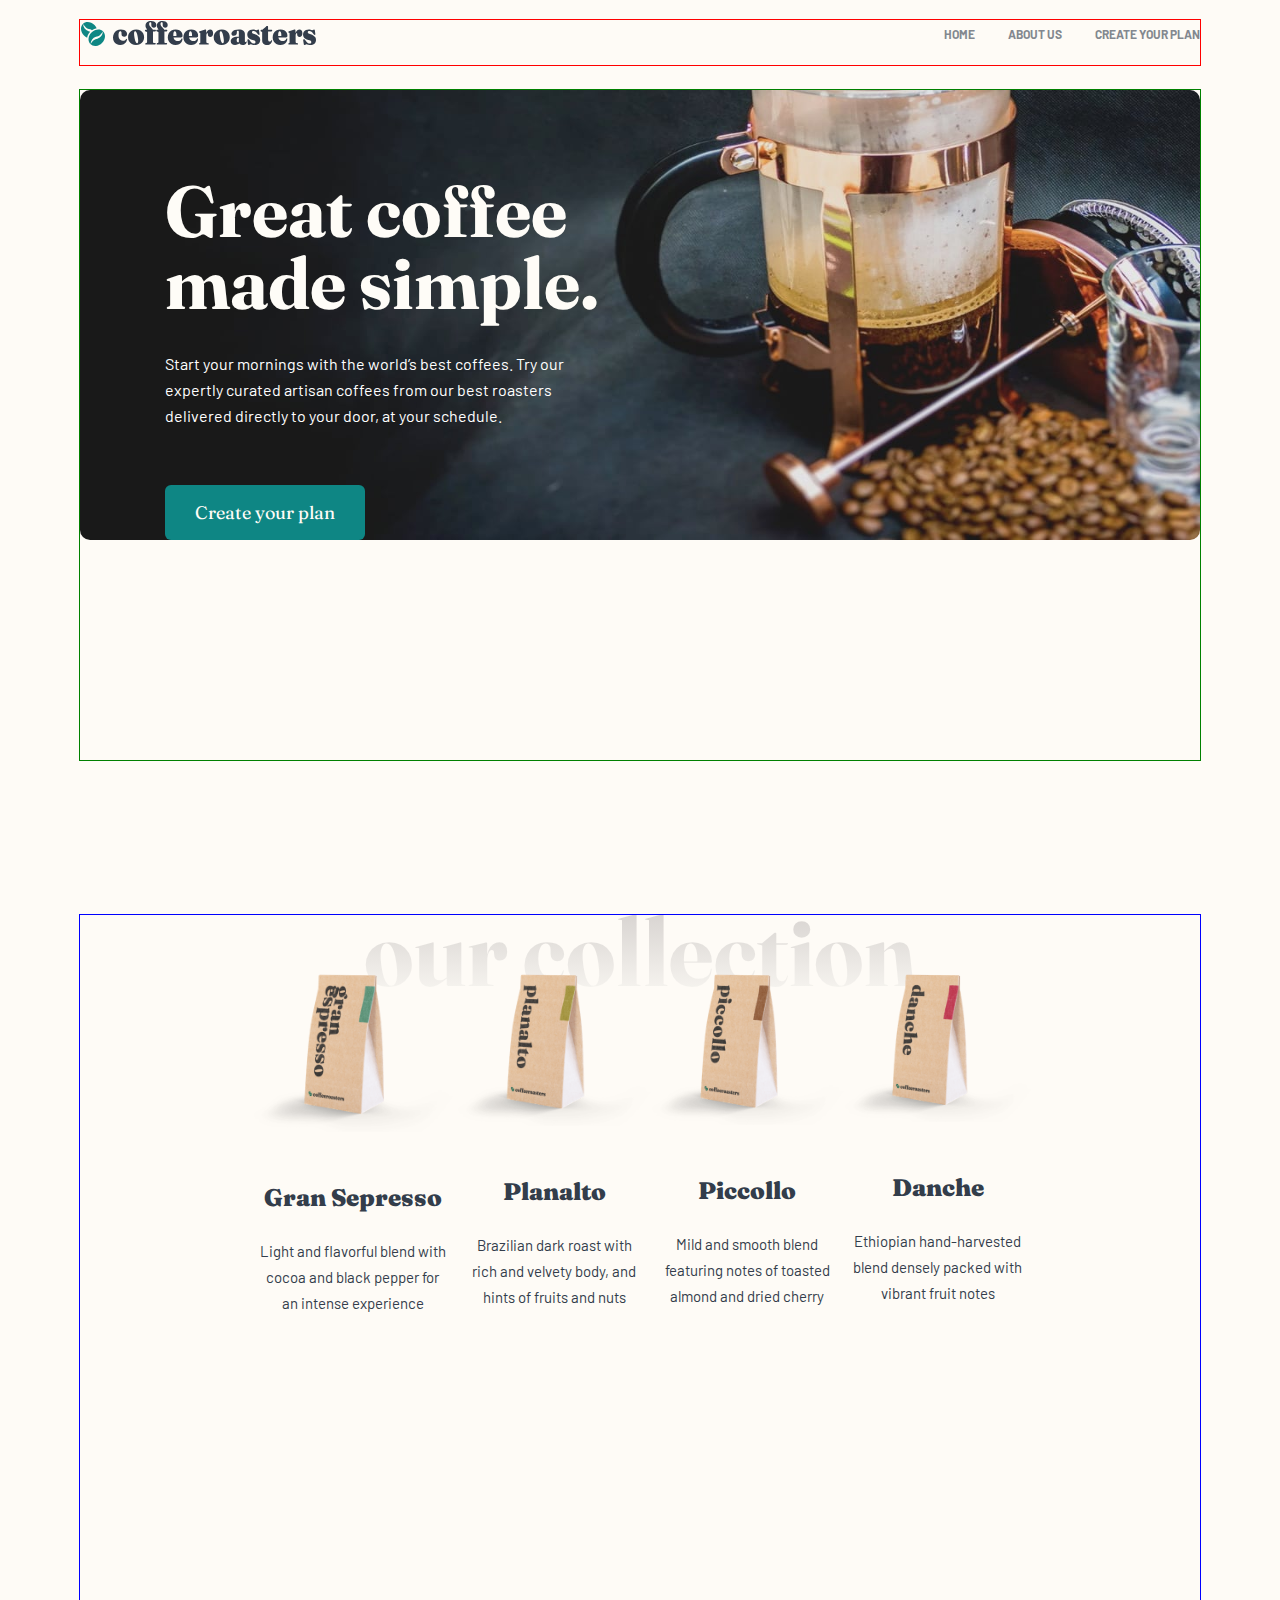
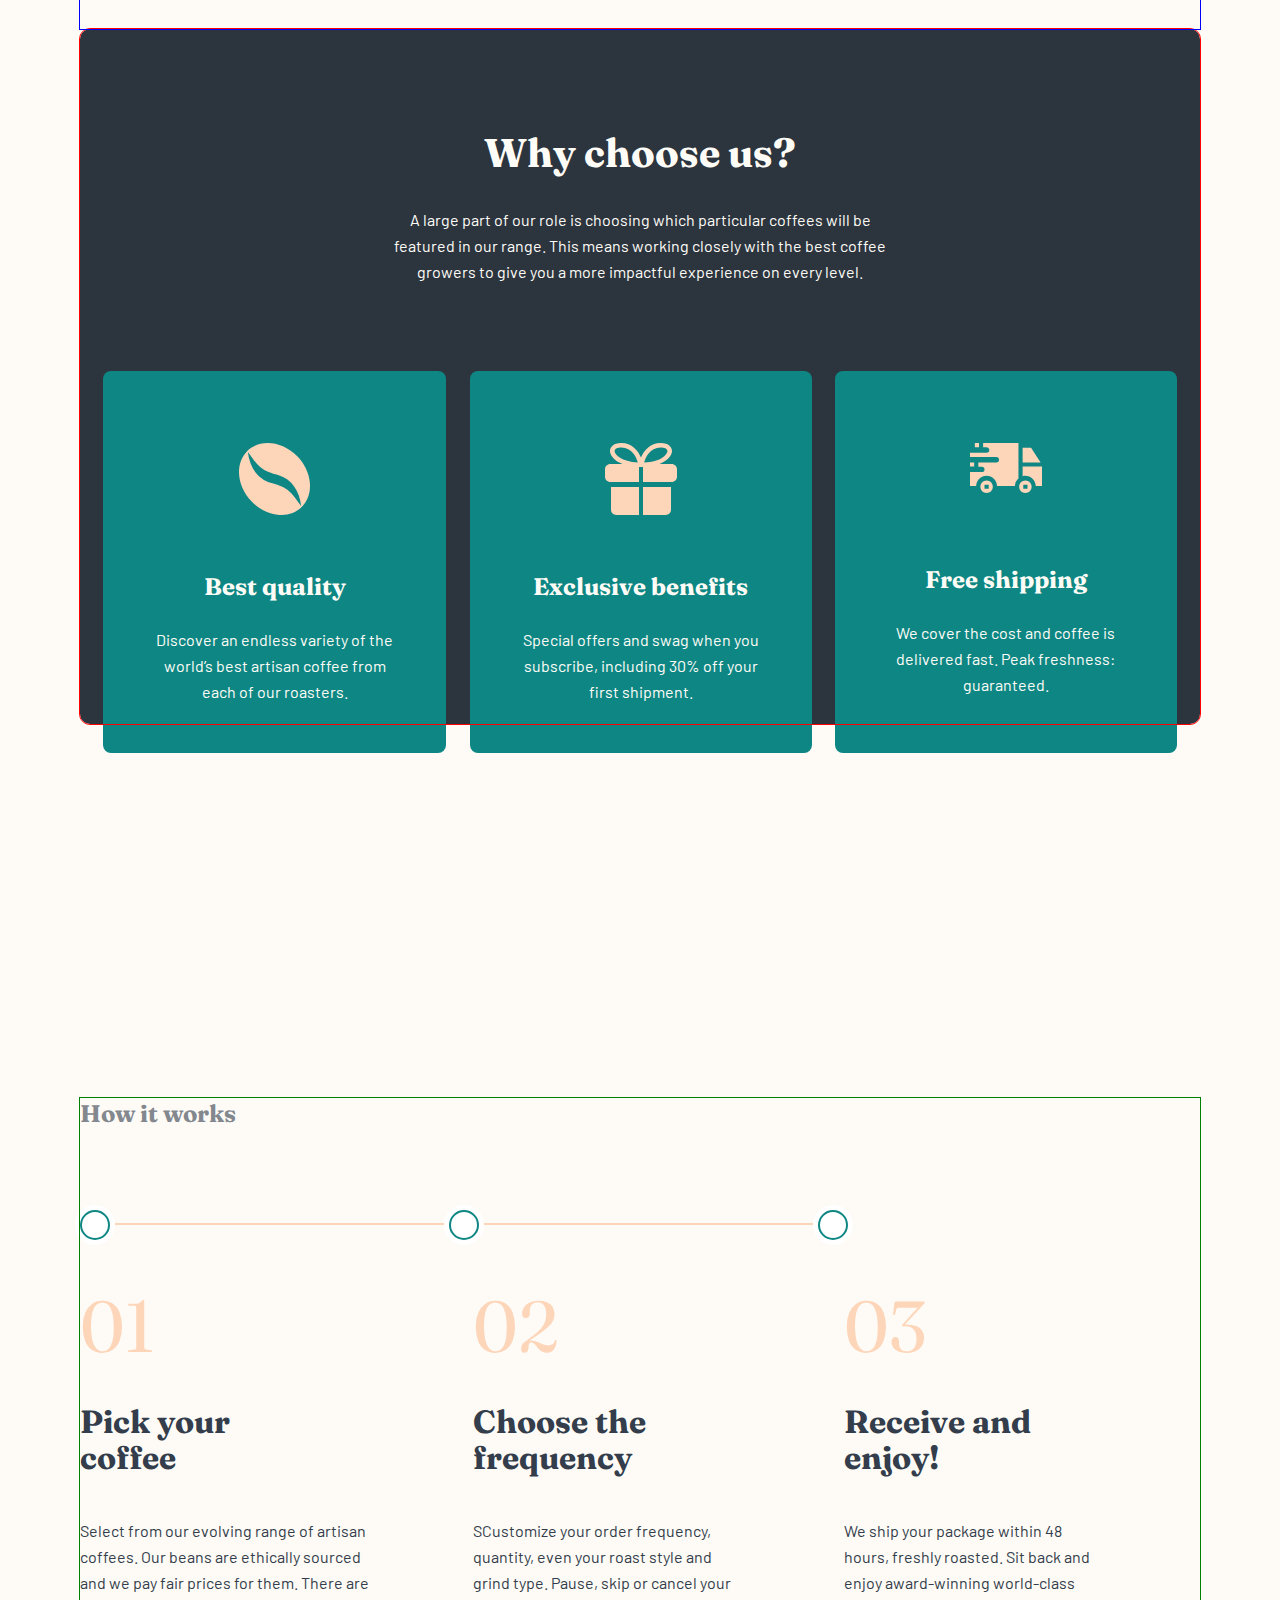
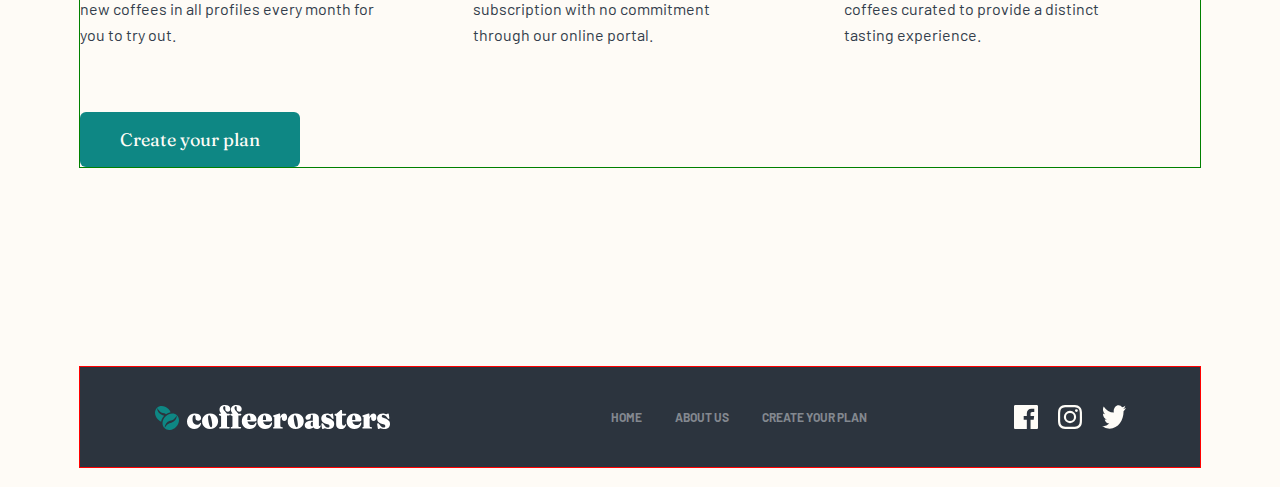
<file: code/index.html>
<!DOCTYPE html>
<html lang="en">

<head>
  <meta charset="UTF-8">
  <meta name="viewport" content="width=device-width, initial-scale=1.0">
  <link rel="stylesheet" href="./style.css">
  <!-- Goolge fonts -->
  <link rel="preconnect" href="https://fonts.googleapis.com">
  <link rel="preconnect" href="https://fonts.gstatic.com" crossorigin>
  <link
    href="https://fonts.googleapis.com/css2?family=Barlow:wght@100;700&family=Fraunces:opsz,wght@9..144,900&display=swap"
    rel="stylesheet">

  <link rel="icon" type="image/png" sizes="32x32" href="./assets/favicon-192x192.png">

  <title>Coffeeroasters Website</title>
</head>

<body>

  <div class="container">
    <div class="navbar">
      <nav>
        <img src="./assets/shared/desktop/logo.svg" alt="website logo">
        <ul>
          <li>
            <a href="#">home</a>
          </li>
          <li>
            <a href="./about.html">about us</a>
          </li>
          <li>
            <a href="./plan.html">create your plan</a>
          </li>
        </ul>
        <!-- HAMBURGER ICON -->
        <div class="hamburger" id="hamburger">
          <img src="./assets/shared//mobile/icon-hamburger.svg" alt="hamburger icon">
        </div>
      </nav>

      <!-- SIDEBAR -->
      <div class="mobile-menu" id="sidebar">
        <div class="close-btn" id="closeBtn">
          <img src="./assets/shared/mobile/icon-close.svg" alt="close icon">
        </div>

        <ul class="sidebar-list">
          <li>
            <a href="#" class="sidebar-link">home</a>
          </li>
          <li>
            <a href="./about.html" class="sidebar-link">about us</a>
          </li>
          <li>
            <a href="./plan.html" class="sidebar-link">create your plan</a>
          </li>
        </ul>
      </div>
    </div>

    <!-- BANNER -->
    <div class="banner">
      <img src="./assets/home/desktop/image-hero-coffeepress.jpg" alt="desktop banner">
      <img src="./assets/home/tablet/image-hero-coffeepress.jpg" alt="tablet banner">
      <img src="./assets/home/mobile/image-hero-coffeepress.jpg" alt="mobile banner">
      <div class="banner-content">
        <h2>Great coffee made simple.</h2>
        <p>Start your mornings with the world’s best coffees. Try our expertly curated artisan coffees from our best
          roasters delivered directly to your door, at your schedule.</p>
        <button>Create your plan</button>
      </div>
    </div>

    <!-- OUT COLLECTION -->
    <div class="our-collection">
      <h3>our collection</h3>
      <div class="coffee-group">
        <div>
          <img src="./assets/home/desktop/image-gran-espresso.png" alt="coffee gran espresso">
          <div>
            <h4>Gran sepresso</h4>
            <p>Light and flavorful blend with cocoa and black pepper for an intense experience</p>
          </div>
        </div>
        <div>
          <img src="./assets/home/desktop/image-planalto.png" alt="coffee planalto">
          <div>
            <h4>planalto</h4>
            <p>Brazilian dark roast with rich and velvety body, and hints of fruits and nuts</p>
          </div>
        </div>
        <div>
          <img src="./assets/home/desktop/image-piccollo.png" alt="coffee piccollo">
          <div>
            <h4>Piccollo</h4>
            <p>Mild and smooth blend featuring notes of toasted almond and dried cherry</p>
          </div>
        </div>
        <div>
          <img src="./assets/home/desktop/image-danche.png" alt="coffee danche">
          <div>
            <h4>danche</h4>
            <p>Ethiopian hand-harvested blend densely packed with vibrant fruit notes</p>
          </div>
        </div>
      </div>
    </div>

    <!-- WHY CHOOSE US -->
    <div class="why-us background">
      <h3>Why choose us?</h3>
      <p>A large part of our role is choosing which particular coffees will be featured
        in our range. This means working closely with the best coffee growers to give
        you a more impactful experience on every level.</p>
      <div class="why-us-content">
        <div>
          <img src="./assets/home/desktop/icon-coffee-bean.svg" alt="coffee bean">
          <div>
            <h4>Best quality</h4>
            <p>Discover an endless variety of the world’s best artisan coffee from each of our roasters.
            </p>
          </div>
        </div>

        <div>
          <img src="./assets/home/desktop/icon-gift.svg" alt="gift">
          <div>
            <h4>Exclusive benefits</h4>
            <p>Special offers and swag when you subscribe, including 30% off your first shipment.
            </p>
          </div>
        </div>

        <div>
          <img src="./assets/home/desktop/icon-truck.svg" alt="truck">
          <div>
            <h4>Free shipping</h4>
            <p>We cover the cost and coffee is delivered fast. Peak freshness: guaranteed.
            </p>
          </div>
        </div>

      </div>
    </div>

    <!-- HOW IT WORKS -->
    <div class="how-it-works">
      <h3>How it works</h3>
      <div class="how-it-works-bar">
        <div class="circle"></div>
        <div class="circle"></div>
        <div class="circle"></div>
      </div>
      <div class="how-it-works-content">
        <div>
          <p>01</p>
          <h4>Pick your coffee</h4>
          <p>Select from our evolving range of artisan coffees. Our beans are ethically sourced and we pay fair prices
            for
            them. There are new coffees in all profiles every month for you to try out.</p>
        </div>
        <div>
          <p>02</p>
          <h4>Choose the frequency</h4>
          <p>SCustomize your order frequency, quantity, even your roast style and grind type. Pause, skip or cancel your
            subscription with no commitment through our online portal.
          </p>
        </div>
        <div>
          <p>03</p>
          <h4>Receive and enjoy!</h4>
          <p>We ship your package within 48 hours, freshly roasted. Sit back and enjoy award-winning world-class coffees
            curated to provide a distinct tasting experience.</p>
        </div>
      </div>
      <div class="how-it-works-button">Create your plan</div>
    </div>

    <!-- FOOTER -->
    <div class="footer">
      <svg width="237" height="27" xmlns="http://www.w3.org/2000/svg">
        <g fill-rule="nonzero" fill="none">
          <path
            d="M40.237 24.95c1.304 0 2.444-.237 3.422-.71.978-.474 1.755-1.124 2.331-1.95.576-.827.907-1.78.994-2.86.011-.199-.019-.345-.09-.438a.374.374 0 00-.268-.157.623.623 0 00-.27.066c-.092.044-.22.143-.382.297-.294.562-.712.962-1.255 1.199-.544.237-1.217.355-2.021.355-.804 0-1.521-.21-2.152-.628-.63-.419-1.127-1.047-1.491-1.884-.364-.838-.546-1.874-.546-3.108 0-.86.079-1.581.236-2.165.158-.584.38-1.022.669-1.314.287-.292.61-.438.97-.438.358 0 .635.138.83.413.196.276.294.683.294 1.223v1.058c0 .893.23 1.595.693 2.108.461.512 1.138.768 2.029.768.87 0 1.556-.25 2.062-.752.505-.501.757-1.193.757-2.074 0-.838-.241-1.595-.725-2.273-.483-.678-1.184-1.215-2.102-1.612-.919-.396-2.046-.595-3.382-.595-1.565 0-2.934.35-4.108 1.05a7.38 7.38 0 00-2.746 2.86C33.33 14.594 33 15.963 33 17.495c0 1.587.315 2.934.945 4.041a6.4 6.4 0 002.584 2.537c1.092.584 2.328.876 3.708.876zm15.728-.033c1.619 0 3.04-.336 4.262-1.008 1.222-.672 2.179-1.584 2.869-2.735.69-1.152 1.034-2.455 1.034-3.91 0-1.531-.33-2.881-.994-4.05a7.107 7.107 0 00-2.77-2.743c-1.185-.661-2.57-.992-4.157-.992-1.597 0-3.01.342-4.237 1.025-1.228.683-2.19 1.606-2.885 2.769-.696 1.162-1.043 2.47-1.043 3.925 0 1.521.331 2.86.994 4.017a7.067 7.067 0 002.779 2.719c1.19.656 2.572.983 4.148.983zm1.239-1.719c-.337.066-.666-.082-.987-.446-.32-.364-.624-.975-.912-1.835-.288-.86-.563-1.989-.823-3.388-.25-1.4-.392-2.551-.424-3.455-.033-.903.032-1.586.195-2.05.163-.462.413-.732.75-.81.337-.065.666.084.986.447.32.364.628.975.921 1.835.294.86.57 1.989.831 3.388.261 1.4.405 2.554.432 3.463.027.91-.043 1.595-.212 2.058-.168.463-.42.727-.757.793zm17.781 1.422c.511 0 .766-.254.766-.76 0-.22-.06-.394-.179-.521-.12-.127-.304-.207-.554-.24l-1.402-.215a.589.589 0 01-.448-.297c-.092-.166-.138-.402-.138-.711V11.579h1.157c.608 0 1.054-.105 1.336-.315.283-.209.424-.479.424-.81 0-.22-.068-.382-.204-.487-.136-.105-.328-.157-.578-.157H72.75l-.015-.087a1.998 1.998 0 00-.264-.64l-.07-.108a8.286 8.286 0 00-.905-1.09 36.96 36.96 0 01-1.075-1.158 6.526 6.526 0 01-.905-1.297 3.138 3.138 0 01-.367-1.488c0-.518.104-.914.31-1.19.207-.275.51-.413.913-.413.315 0 .549.09.7.273.153.181.229.465.229.85v1.472c0 .837.239 1.51.717 2.016.478.507 1.108.76 1.89.76.707 0 1.286-.217 1.736-.652.451-.435.677-1.088.677-1.959 0-.738-.19-1.419-.57-2.041-.38-.623-.954-1.121-1.72-1.496S72.302 1 71.139 1c-1.804 0-3.195.433-4.173 1.298-.977.865-1.466 2.019-1.466 3.462 0 .606.081 1.116.244 1.53.163.412.348.768.554 1.065l.554.802c.123.178.199.363.23.556l.01.097h-1.43a.83.83 0 00-.508.145L65.1 10a.637.637 0 00-.203.488c0 .198.054.366.162.504.11.137.288.267.538.388l.946.314c.206.088.347.185.423.29a.643.643 0 01.115.388v9.554c0 .286-.05.507-.147.66a.73.73 0 01-.408.315l-.7.215a.978.978 0 00-.432.297.77.77 0 00-.139.48c0 .231.068.41.204.537.136.126.312.19.53.19h8.996zm11.377 0c.51 0 .766-.254.766-.76 0-.22-.06-.394-.18-.521-.119-.127-.304-.207-.554-.24l-1.401-.215a.589.589 0 01-.448-.297c-.093-.166-.139-.402-.139-.711V11.579h1.157c.609 0 1.054-.105 1.337-.315.282-.209.423-.479.423-.81 0-.22-.067-.382-.203-.487-.136-.105-.329-.157-.579-.157h-2.414l-.015-.087a1.998 1.998 0 00-.264-.64l-.07-.108a8.286 8.286 0 00-.904-1.09 36.96 36.96 0 01-1.076-1.158 6.526 6.526 0 01-.904-1.297 3.138 3.138 0 01-.367-1.488c0-.518.103-.914.31-1.19.206-.275.51-.413.912-.413.315 0 .55.09.701.273.152.181.228.465.228.85v1.472c0 .837.24 1.51.718 2.016.478.507 1.108.76 1.89.76.706 0 1.285-.217 1.736-.652.45-.435.676-1.088.676-1.959 0-.738-.19-1.419-.57-2.041-.38-.623-.954-1.121-1.72-1.496S83.678 1 82.515 1c-1.803 0-3.194.433-4.172 1.298-.978.865-1.467 2.019-1.467 3.462 0 .606.082 1.116.245 1.53.163.412.347.768.554 1.065l.554.802c.122.178.198.363.229.556l.011.097h-1.43a.83.83 0 00-.509.145l-.053.045a.637.637 0 00-.204.488c0 .198.054.366.163.504.109.137.288.267.538.388l.945.314c.207.088.348.185.424.29a.643.643 0 01.114.388v9.554c0 .286-.049.507-.147.66a.73.73 0 01-.407.315l-.701.215a.978.978 0 00-.432.297.77.77 0 00-.138.48c0 .231.067.41.203.537.136.126.313.19.53.19h8.997zm9.11.33c1.38 0 2.598-.27 3.652-.81 1.054-.54 1.874-1.258 2.46-2.157.588-.898.881-1.887.881-2.966 0-.21-.038-.359-.114-.447a.353.353 0 00-.277-.132.64.64 0 00-.27.074c-.102.05-.22.146-.35.29-.228.705-.676 1.256-1.344 1.653-.668.396-1.437.595-2.306.595-1.359 0-2.445-.466-3.26-1.397-.478-.546-.816-1.273-1.013-2.18l-.016-.076h7.45c.472 0 .841-.125 1.11-.374l.064-.064c.272-.292.407-.692.407-1.199 0-1.168-.274-2.228-.823-3.181-.548-.954-1.333-1.708-2.355-2.265-1.021-.556-2.238-.835-3.65-.835-1.663 0-3.087.33-4.271.992a6.684 6.684 0 00-2.714 2.769c-.624 1.184-.937 2.564-.937 4.14 0 1.499.323 2.818.97 3.959A6.821 6.821 0 0091.463 24c1.152.634 2.489.95 4.01.95zm-2.127-8.878a12.966 12.966 0 01-.024-.791c0-1.036.076-1.851.229-2.446.152-.595.347-1.017.586-1.265.24-.248.506-.372.799-.372.38 0 .736.325 1.068.976.33.65.497 1.73.497 3.24 0 .462-.207.693-.62.693h-2.533l-.002-.035zm17.71 8.878c1.38 0 2.596-.27 3.65-.81 1.054-.54 1.875-1.258 2.461-2.157.587-.898.88-1.887.88-2.966 0-.21-.038-.359-.114-.447a.353.353 0 00-.277-.132.64.64 0 00-.269.074c-.103.05-.22.146-.35.29-.228.705-.676 1.256-1.345 1.653-.668.396-1.437.595-2.306.595-1.358 0-2.445-.466-3.26-1.397-.477-.546-.815-1.273-1.013-2.18l-.016-.076h7.451c.471 0 .841-.125 1.109-.374l.065-.064c.271-.292.407-.692.407-1.199 0-1.168-.274-2.228-.823-3.181-.549-.954-1.334-1.708-2.355-2.265-1.022-.556-2.239-.835-3.651-.835-1.663 0-3.086.33-4.27.992a6.684 6.684 0 00-2.714 2.769c-.625 1.184-.937 2.564-.937 4.14 0 1.499.323 2.818.97 3.959A6.821 6.821 0 00107.044 24c1.152.634 2.488.95 4.01.95zm-2.129-8.878a12.966 12.966 0 01-.023-.791c0-1.036.076-1.851.228-2.446.152-.595.348-1.017.587-1.265s.505-.372.798-.372c.38 0 .737.325 1.068.976.331.65.497 1.73.497 3.24 0 .462-.206.693-.62.693h-2.533l-.002-.035zm19.079 8.548c.26 0 .46-.069.595-.207a.732.732 0 00.204-.537.82.82 0 00-.147-.488c-.098-.137-.26-.223-.489-.256l-1.222-.248a.647.647 0 01-.457-.339c-.098-.181-.146-.427-.146-.735v-5.818c0-.65.038-1.185.114-1.604.076-.418.187-.73.334-.933.146-.204.318-.306.513-.306.196 0 .337.071.424.215.087.143.136.341.147.595l.016.66c.022.75.225 1.329.611 1.736.386.408.98.612 1.785.612.826 0 1.5-.298 2.02-.893.522-.595.783-1.526.783-2.793 0-1.278-.25-2.231-.75-2.86-.5-.628-1.217-.942-2.151-.942-.771 0-1.483.24-2.135.72-.652.479-1.176 1.211-1.573 2.198a6.529 6.529 0 00-.182.515l-.028.094-.124-2.568c-.029-.304-.082-.525-.158-.663l-.03-.048c-.092-.132-.23-.198-.415-.198-.13 0-.288.022-.473.066a4.95 4.95 0 00-.684.231l-4.63 1.34c-.26.098-.445.217-.553.355a.74.74 0 00-.163.47.64.64 0 00.106.38c.07.1.182.194.334.282l.424.05a.618.618 0 01.301.272c.06.116.09.306.09.57v8.397c0 .33-.027.568-.082.71a.552.552 0 01-.293.315l-.375.149c-.141.099-.253.206-.334.322a.743.743 0 00-.122.438c0 .231.068.413.203.545.136.133.324.199.563.199h8.149zm13.626.297c1.619 0 3.04-.336 4.262-1.008 1.222-.672 2.178-1.584 2.868-2.735.69-1.152 1.035-2.455 1.035-3.91 0-1.531-.331-2.881-.994-4.05a7.107 7.107 0 00-2.77-2.743c-1.185-.661-2.57-.992-4.157-.992-1.597 0-3.01.342-4.238 1.025-1.227.683-2.189 1.606-2.884 2.769-.696 1.162-1.043 2.47-1.043 3.925 0 1.521.33 2.86.994 4.017a7.067 7.067 0 002.779 2.719c1.19.656 2.572.983 4.148.983zm1.238-1.719c-.336.066-.665-.082-.986-.446-.32-.364-.624-.975-.912-1.835-.288-.86-.563-1.989-.824-3.388-.25-1.4-.39-2.551-.423-3.455-.033-.903.032-1.586.195-2.05.163-.462.413-.732.75-.81.337-.065.666.084.986.447.32.364.628.975.921 1.835.293.86.57 1.989.831 3.388.261 1.4.405 2.554.432 3.463.027.91-.043 1.595-.212 2.058-.168.463-.42.727-.758.793zm19.852 1.752c.913 0 1.663-.168 2.25-.504.586-.336 1.023-.735 1.311-1.198.288-.463.432-.887.432-1.273a.751.751 0 00-.106-.413.324.324 0 00-.285-.165.32.32 0 00-.147.033.325.325 0 00-.114.099c-.054.198-.138.336-.252.413a.643.643 0 01-.367.116c-.185 0-.323-.064-.416-.19-.092-.127-.138-.295-.138-.504v-7.306c0-1.455-.492-2.581-1.475-3.38-.984-.8-2.524-1.199-4.62-1.199-1.63 0-2.992.204-4.084.612-1.092.408-1.912.928-2.46 1.562-.55.634-.824 1.28-.824 1.942 0 .705.204 1.242.611 1.612.408.369.997.553 1.769.553.945 0 1.69-.256 2.233-.768.543-.513.815-1.177.815-1.992v-1.256c0-.309.095-.548.285-.72.19-.17.426-.255.709-.255.304 0 .546.113.725.338.18.226.27.532.27.918l-.001 4.818-.087-.019a5.455 5.455 0 00-.91-.087l-.176-.001c-2.337 0-4.078.396-5.224 1.19-1.146.793-1.72 1.9-1.72 3.322 0 1.08.394 1.967 1.182 2.661.788.694 1.834 1.041 3.137 1.041.978 0 1.891-.2 2.739-.603.635-.302 1.152-.698 1.55-1.188l.022-.03.024.075c.125.357.354.677.688.96l.103.084c.603.468 1.454.702 2.551.702zm-4.563-2.578c-.435 0-.786-.18-1.052-.537-.266-.358-.4-.907-.4-1.645 0-.771.129-1.355.384-1.752s.595-.595 1.019-.595c.25 0 .467.025.652.074l.08.025v4.242l-.052.03c-.174.09-.353.142-.538.155l-.093.003zM174.212 25c1.934 0 3.417-.446 4.45-1.339 1.032-.892 1.548-2.11 1.548-3.653 0-.936-.174-1.757-.522-2.463-.348-.705-.956-1.33-1.825-1.876-.87-.545-2.092-1.06-3.668-1.545-.586-.187-1.04-.377-1.36-.57-.321-.193-.541-.4-.66-.62-.12-.22-.18-.457-.18-.71 0-.376.136-.679.408-.91.271-.231.673-.347 1.206-.347.739 0 1.437.248 2.094.744.657.496 1.383 1.344 2.176 2.545.206.254.413.438.62.554.206.116.401.151.586.107a.574.574 0 00.424-.454c.054-.237.043-.576-.033-1.017l-.424-3.041c-.043-.32-.125-.545-.244-.678a.607.607 0 00-.473-.198c-.174 0-.39.06-.652.182-.26.121-.519.245-.774.372-.255.126-.448.19-.578.19-.12 0-.297-.066-.53-.199-.234-.132-.562-.264-.986-.396-.424-.133-.973-.199-1.646-.199-1.12 0-2.127.204-3.024.612-.896.408-1.603.989-2.119 1.744-.516.755-.774 1.655-.774 2.702 0 .926.193 1.736.579 2.43.386.694.975 1.29 1.768 1.785.793.496 1.793.898 3 1.207.781.209 1.382.421 1.8.636.418.215.706.45.864.703.158.253.236.534.236.842 0 .408-.136.744-.407 1.009-.272.264-.685.396-1.239.396a3.417 3.417 0 01-1.491-.338c-.473-.226-.96-.615-1.459-1.166-.5-.55-1.06-1.305-1.679-2.264-.184-.254-.394-.43-.627-.53a.84.84 0 00-.71.017c-.227.089-.374.276-.44.562-.064.287-.048.64.05 1.058l.505 3.29c.076.33.185.55.326.66.141.11.293.166.456.166.185 0 .41-.06.677-.182l.798-.363c.267-.122.481-.182.644-.182.163 0 .378.06.644.182a7.51 7.51 0 001.043.363c.43.121.97.182 1.622.182zm12.908-.05c.978 0 1.826-.19 2.543-.57a4.366 4.366 0 001.703-1.587c.418-.677.666-1.462.742-2.355.01-.253-.025-.421-.106-.504a.242.242 0 00-.286-.058c-.13.198-.266.397-.407.595-.141.198-.29.377-.448.537-.158.16-.334.29-.53.389-.195.099-.407.148-.636.148-.532 0-.937-.198-1.214-.595-.277-.396-.415-1.008-.415-1.834v-7.537h2.444c.555 0 .97-.096 1.244-.286l.06-.045c.272-.22.408-.485.408-.793 0-.22-.065-.383-.196-.488-.13-.105-.315-.157-.554-.157h-3.407V6.85c0-.294-.055-.518-.167-.672l-.044-.055c-.142-.154-.337-.231-.587-.231a1.21 1.21 0 00-.652.206 2.83 2.83 0 00-.652.603l-3.015 2.53c-.185.23-.332.385-.44.462a.541.541 0 01-.31.116h-.799a.861.861 0 00-.603.223.738.738 0 00-.244.57c0 .188.027.345.081.471.055.127.174.235.359.323l.766.248c.174.077.283.176.326.297.043.121.065.298.065.53v7.47c0 1.73.416 2.997 1.247 3.802.831.804 2.073 1.206 3.724 1.206zm13.218 0c1.38 0 2.597-.27 3.651-.81 1.054-.54 1.875-1.258 2.462-2.157.586-.898.88-1.887.88-2.966 0-.21-.038-.359-.114-.447a.353.353 0 00-.278-.132.64.64 0 00-.268.074c-.104.05-.22.146-.35.29-.23.705-.677 1.256-1.346 1.653-.668.396-1.437.595-2.306.595-1.358 0-2.445-.466-3.26-1.397-.477-.546-.815-1.273-1.013-2.18l-.016-.076h7.451c.472 0 .841-.125 1.109-.374l.065-.064c.271-.292.407-.692.407-1.199 0-1.168-.274-2.228-.823-3.181-.549-.954-1.334-1.708-2.355-2.265-1.022-.556-2.238-.835-3.651-.835-1.662 0-3.086.33-4.27.992a6.684 6.684 0 00-2.714 2.769c-.625 1.184-.937 2.564-.937 4.14 0 1.499.323 2.818.97 3.959A6.821 6.821 0 00196.329 24c1.152.634 2.488.95 4.01.95zm-2.128-8.878a12.966 12.966 0 01-.023-.791c0-1.036.076-1.851.228-2.446.152-.595.348-1.017.587-1.265.24-.248.505-.372.799-.372.38 0 .736.325 1.067.976.332.65.497 1.73.497 3.24 0 .462-.206.693-.619.693h-2.534l-.002-.035zm19.08 8.548c.26 0 .458-.069.594-.207a.732.732 0 00.204-.537.82.82 0 00-.147-.488c-.098-.137-.26-.223-.489-.256l-1.222-.248a.647.647 0 01-.457-.339c-.097-.181-.146-.427-.146-.735v-5.818c0-.65.038-1.185.114-1.604.076-.418.187-.73.334-.933.147-.204.318-.306.513-.306.196 0 .337.071.424.215.087.143.136.341.147.595l.016.66c.022.75.225 1.329.611 1.736.386.408.98.612 1.785.612.826 0 1.5-.298 2.021-.893.522-.595.782-1.526.782-2.793 0-1.278-.25-2.231-.75-2.86-.5-.628-1.216-.942-2.15-.942-.772 0-1.484.24-2.136.72-.652.479-1.176 1.211-1.573 2.198a6.529 6.529 0 00-.182.515l-.028.095-.124-2.569c-.029-.304-.081-.525-.158-.663l-.03-.048c-.092-.132-.23-.198-.415-.198-.13 0-.288.022-.473.066a4.95 4.95 0 00-.684.231l-4.629 1.34c-.26.098-.446.217-.554.355a.74.74 0 00-.163.47.64.64 0 00.106.38c.07.1.182.194.334.282l.424.05a.618.618 0 01.301.272c.06.116.09.306.09.57v8.397c0 .33-.027.568-.082.71a.552.552 0 01-.293.315l-.375.149c-.141.099-.253.206-.334.322a.743.743 0 00-.122.438c0 .231.068.413.203.545.136.133.324.199.563.199h8.15zm12.712.38c1.934 0 3.417-.446 4.45-1.339 1.032-.892 1.548-2.11 1.548-3.653 0-.936-.174-1.757-.522-2.463-.347-.705-.956-1.33-1.825-1.876-.87-.545-2.092-1.06-3.667-1.545-.587-.187-1.04-.377-1.361-.57-.32-.193-.54-.4-.66-.62-.12-.22-.18-.457-.18-.71 0-.376.136-.679.408-.91.272-.231.674-.347 1.206-.347.739 0 1.437.248 2.094.744.658.496 1.383 1.344 2.176 2.545.207.254.413.438.62.554.206.116.402.151.586.107a.574.574 0 00.424-.454c.054-.237.044-.576-.032-1.017l-.424-3.041c-.044-.32-.125-.545-.245-.678a.607.607 0 00-.472-.198c-.174 0-.392.06-.652.182-.261.121-.52.245-.774.372-.256.126-.449.19-.58.19-.119 0-.295-.066-.529-.199-.233-.132-.562-.264-.986-.396-.424-.133-.972-.199-1.646-.199-1.12 0-2.127.204-3.023.612-.897.408-1.603.989-2.12 1.744-.515.755-.773 1.655-.773 2.702 0 .926.192 1.736.578 2.43.386.694.975 1.29 1.769 1.785.793.496 1.792.898 2.999 1.207.782.209 1.382.421 1.8.636.419.215.707.45.864.703.158.253.237.534.237.842 0 .408-.136.744-.408 1.009-.271.264-.684.396-1.238.396a3.417 3.417 0 01-1.492-.338c-.472-.226-.959-.615-1.459-1.166-.5-.55-1.059-1.305-1.678-2.264-.185-.254-.394-.43-.628-.53a.84.84 0 00-.709.017c-.228.089-.375.276-.44.562-.065.287-.049.64.049 1.058l.505 3.29c.076.33.185.55.326.66.142.11.294.166.457.166.184 0 .41-.06.676-.182l.799-.363c.266-.122.48-.182.643-.182.163 0 .378.06.644.182a7.51 7.51 0 001.043.363c.43.121.97.182 1.622.182z"
            fill="white" />
          <path
            d="M23.123 11.378c2.89 2.89 2.387 8.1-1.126 11.613-1.688 1.687-3.813 2.74-5.987 2.965-.29.029-.576.044-.856.044-1.87 0-3.539-.656-4.769-1.886-1.416-1.414-2.07-3.412-1.839-5.625.224-2.173 1.277-4.299 2.964-5.986 3.515-3.512 8.724-4.019 11.613-1.125zm-.18.18c-.961 1.16-1.67 2.482-2.851 3.453-1.257 1.033-2.64 1.41-4.161 1.85-3.338.97-4.988 3.791-5.369 7.075 1.043-1.253 1.808-2.657 3.125-3.663 1.152-.88 2.398-1.227 3.754-1.598 3.411-.936 5.105-3.781 5.502-7.117zM14.49 5.003a10.573 10.573 0 012.165 3.151c-1.68.29-3.308.992-4.75 2.046a7.17 7.17 0 00-1.837-.84c-1.519-.44-2.903-.816-4.16-1.85-1.18-.971-1.889-2.296-2.852-3.454.396 3.336 2.091 6.182 5.502 7.118.576.157 1.128.32 1.666.511-1.626 1.713-2.696 3.8-3.07 5.97A10.607 10.607 0 014 15.491C.492 11.978-.014 6.768 2.877 3.878 5.766.986 10.975 1.49 14.489 5.003z"
            fill="#0E8784" />
        </g>
      </svg>
      <ul>
        <li>
          <a href="#">home</a>
        </li>
        <li>
          <a href="#">about us</a>
        </li>
        <li>
          <a href="#">create your plan</a>
        </li>
      </ul>
      <div class="social">
        <img src="./assets/shared/desktop/icon-facebook.svg" alt="facebook icon">
        <img src="./assets/shared/desktop/icon-instagram.svg" alt="instagram icon">
        <img src="./assets/shared/desktop/icon-twitter.svg" alt="twitter icon">
      </div>
    </div>
  </div>

  <script src="./app.js"></script>
</body>

</html>
</file>
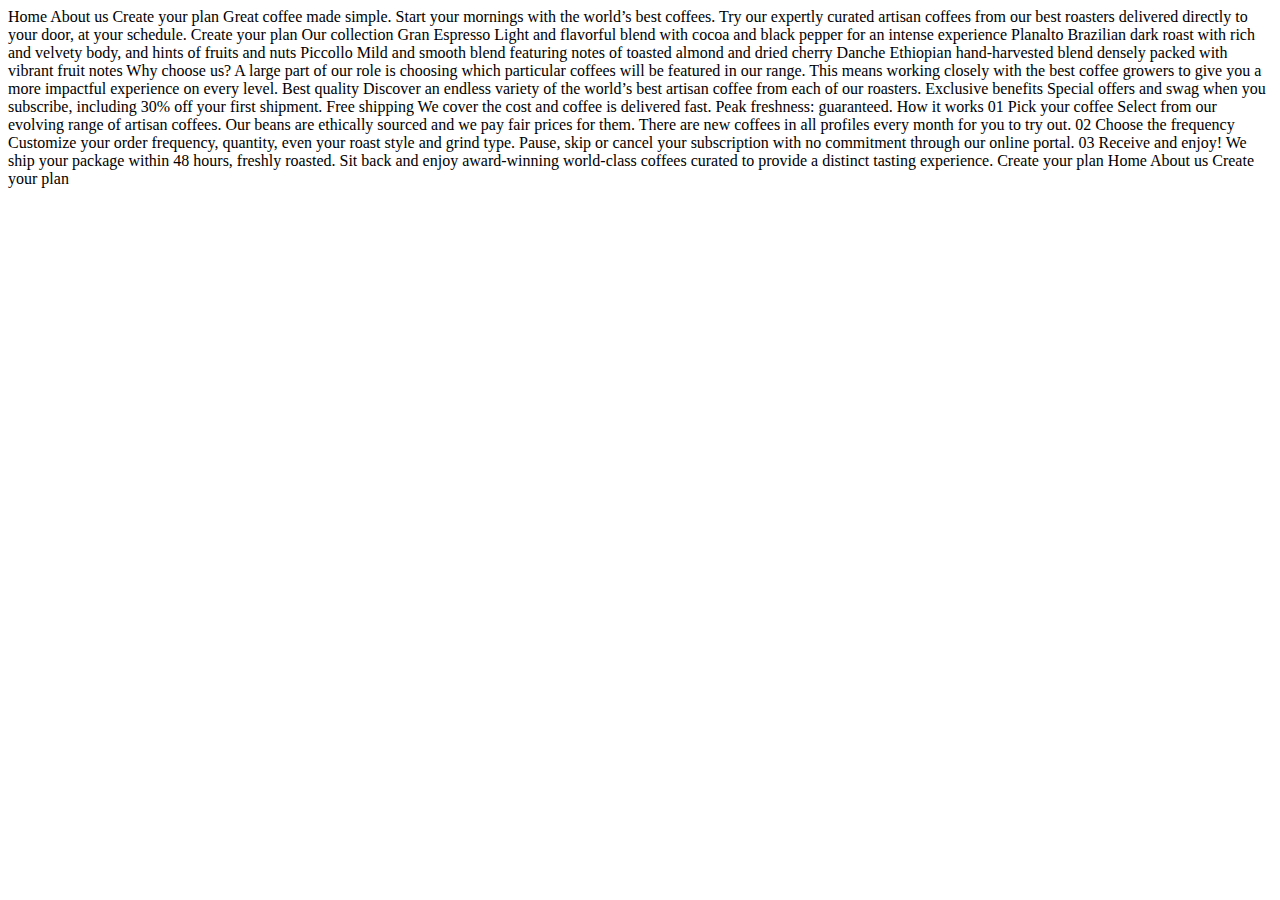
<file: starter-code/index.html>
<!DOCTYPE html>
<html lang="en">
<head>
  <meta charset="UTF-8">
  <meta name="viewport" content="width=device-width, initial-scale=1.0">

  <link rel="icon" type="image/png" sizes="32x32" href="./assets/favicon-32x32.png">
  
  <title>Frontend Mentor | Coffeeroasters subscription site</title>
</head>
<body>
  Home
  About us
  Create your plan

  Great coffee made simple.

  Start your mornings with the world’s best coffees. Try our expertly curated artisan 
  coffees from our best roasters delivered directly to your door, at your schedule.

  Create your plan

  Our collection

  Gran Espresso
  Light and flavorful blend with cocoa and black pepper for an intense experience

  Planalto
  Brazilian dark roast with rich and velvety body, and hints of fruits and nuts

  Piccollo
  Mild and smooth blend featuring notes of toasted almond and dried cherry

  Danche
  Ethiopian hand-harvested blend densely packed with vibrant fruit notes

  Why choose us?

  A large part of our role is choosing which particular coffees will be featured 
  in our range. This means working closely with the best coffee growers to give 
  you a more impactful experience on every level.

  Best quality
  Discover an endless variety of the world’s best artisan coffee from each of our roasters.

  Exclusive benefits
  Special offers and swag when you subscribe, including 30% off your first shipment.

  Free shipping 
  We cover the cost and coffee is delivered fast. Peak freshness: guaranteed.

  How it works

  01
  Pick your coffee
  Select from our evolving range of artisan coffees. Our beans are ethically 
  sourced and we pay fair prices for them. There are new coffees in all profiles 
  every month for you to try out.

  02
  Choose the frequency
  Customize your order frequency, quantity, even your roast style and grind type. 
  Pause, skip or cancel your subscription with no commitment through our online portal.

  03
  Receive and enjoy!
  We ship your package within 48 hours, freshly roasted. Sit back and enjoy award-winning 
  world-class coffees curated to provide a distinct tasting experience.

  Create your plan

  Home
  About us
  Create your plan
</body>
</html>
</file>
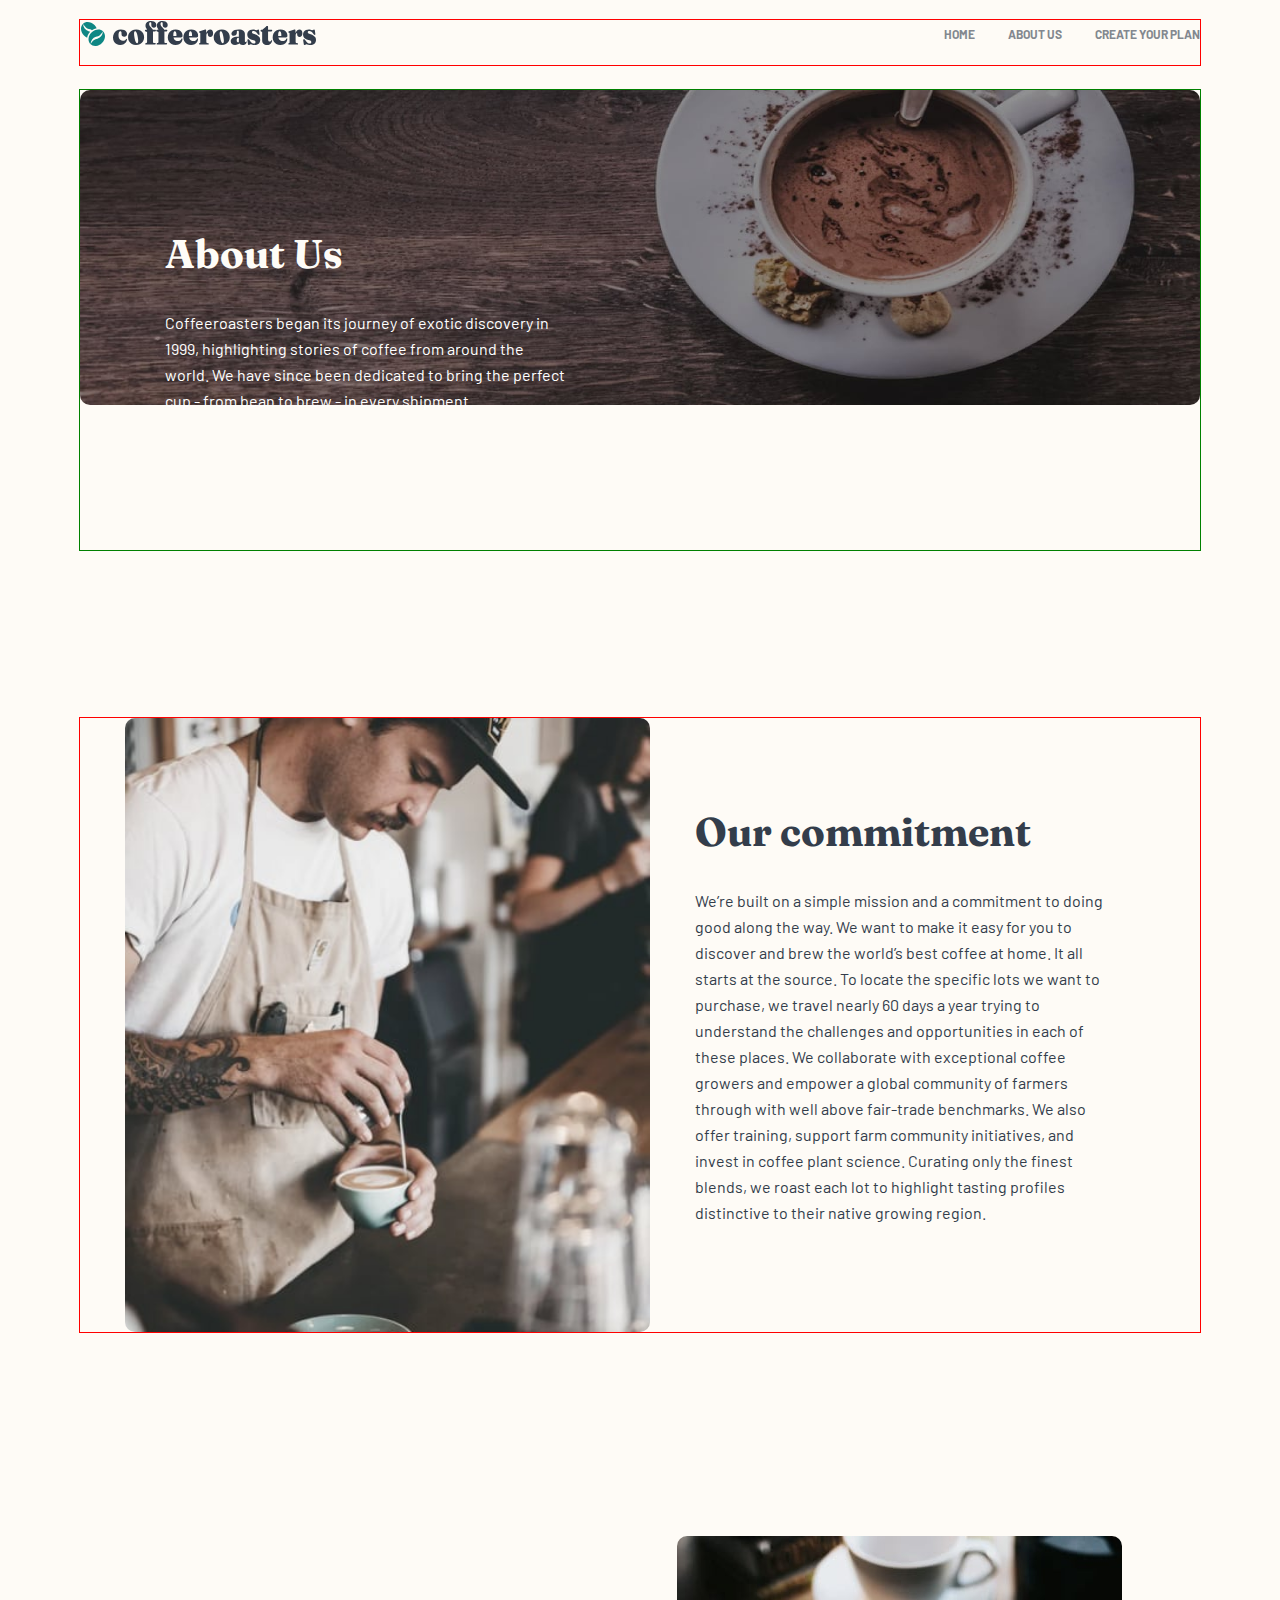
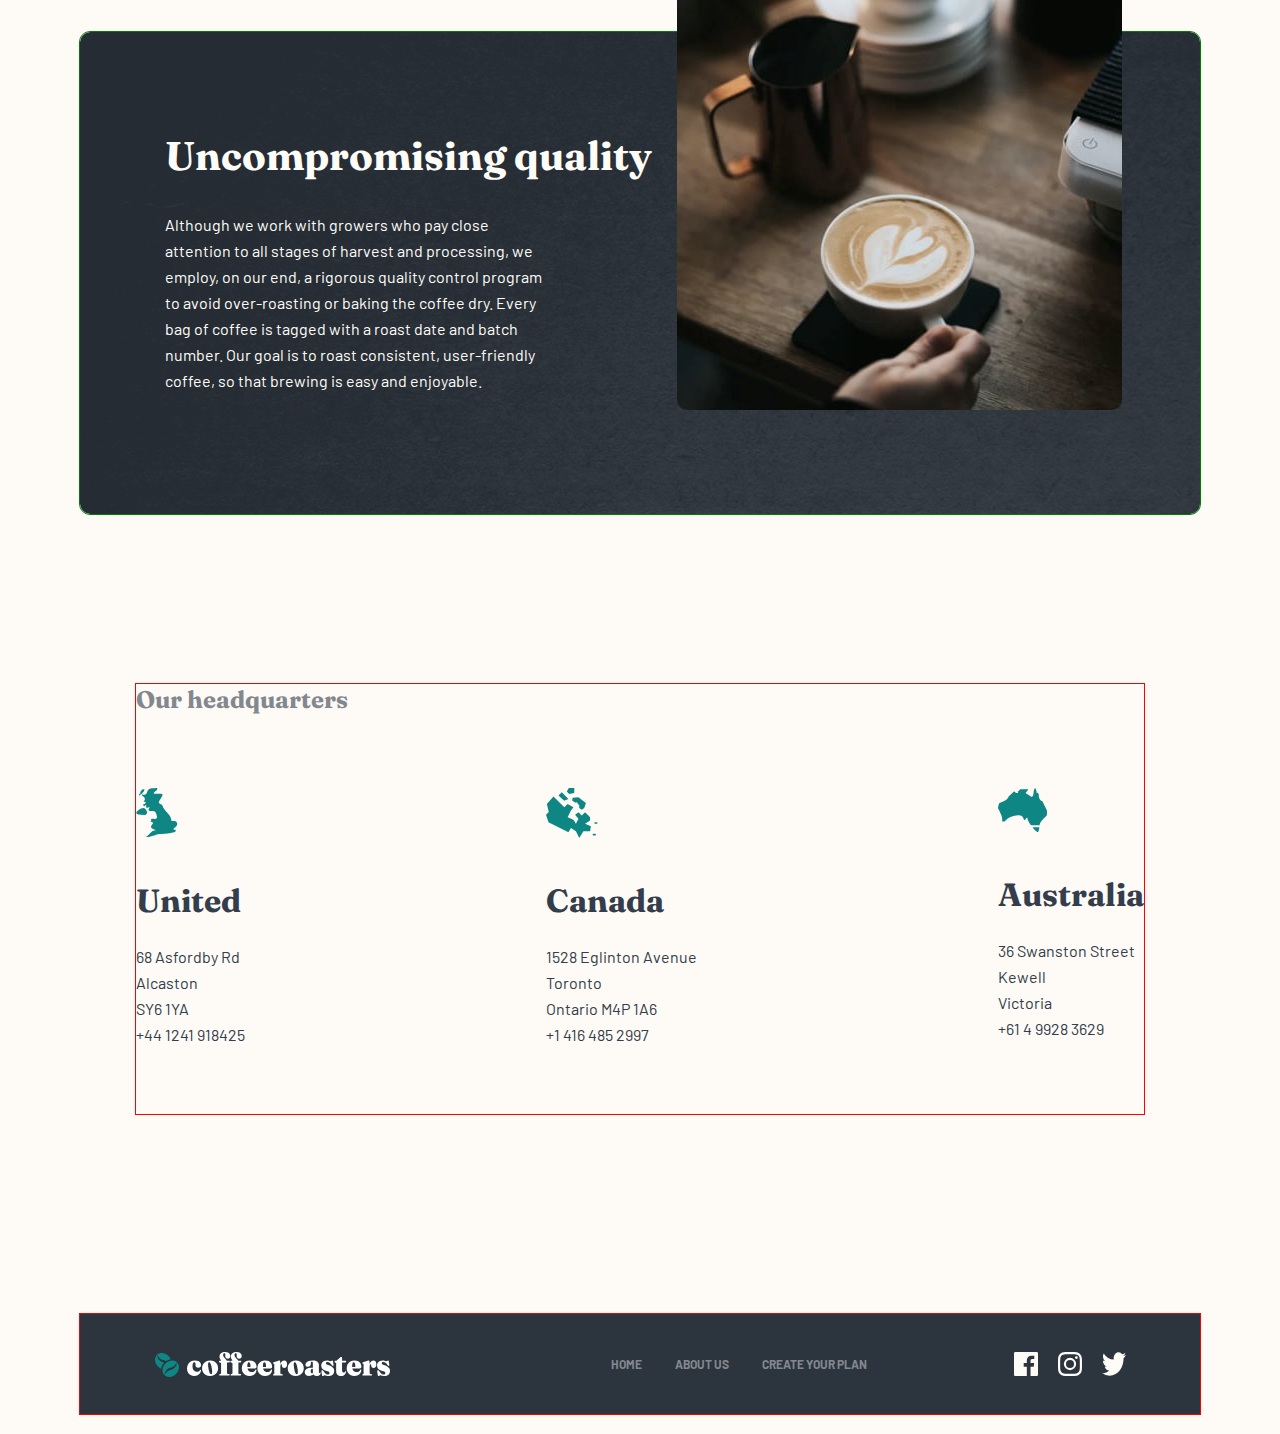
<file: code/about.html>
<!DOCTYPE html>
<html lang="en">

<head>
  <meta charset="UTF-8">
  <meta name="viewport" content="width=device-width, initial-scale=1.0">
  <link rel="stylesheet" href="./style.css">
  <!-- Goolge fonts -->
  <link rel="preconnect" href="https://fonts.googleapis.com">
  <link rel="preconnect" href="https://fonts.gstatic.com" crossorigin>
  <link
    href="https://fonts.googleapis.com/css2?family=Barlow:wght@100;700&family=Fraunces:opsz,wght@9..144,900&display=swap"
    rel="stylesheet">

  <link rel="icon" type="image/png" sizes="32x32" href="./assets/favicon-192x192.png">

  <title>Coffeeroasters Website</title>
</head>

<body>
  <div class="container container-about-us">
    <div class="navbar">
      <nav>
        <img src="./assets/shared/desktop/logo.svg" alt="website logo">
        <ul>
          <li>
            <a href="./index.html">home</a>
          </li>
          <li>
            <a href="#">about us</a>
          </li>
          <li>
            <a href="./plan.html">create your plan</a>
          </li>
        </ul>
        <!-- HAMBURGER ICON -->
        <div class="hamburger" id="hamburger">
          <img src="./assets/shared//mobile/icon-hamburger.svg" alt="hamburger icon">
        </div>
      </nav>

      <!-- SIDEBAR -->
      <div class="mobile-menu" id="sidebar">
        <div class="close-btn" id="closeBtn">
          <img src="./assets/shared/mobile/icon-close.svg" alt="close icon">
        </div>

        <ul class="sidebar-list">
          <li>
            <a href="./index.html" class="sidebar-link">home</a>
          </li>
          <li>
            <a href="#" class="sidebar-link">about us</a>
          </li>
          <li>
            <a href="./plan.html" class="sidebar-link">create your plan</a>
          </li>
        </ul>
      </div>
    </div>

    <!-- BANNER -->
    <div class="banner banner-about-us">
      <img src="./assets/about/desktop/image-hero-whitecup.jpg" alt="desktop banner about us">
      <img src="./assets/about/tablet/image-hero-whitecup.jpg" alt="tablet banner about us">
      <img src="./assets/about/mobile/image-hero-whitecup.jpg" alt="mobile banner about us">
      <div class="banner-content">
        <h2>About Us</h2>
        <p>Coffeeroasters began its journey of exotic discovery in 1999, highlighting stories of coffee from around the
          world. We have since been dedicated to bring the perfect cup - from bean to brew - in every shipment.
        </p>
      </div>
    </div>

    <!-- OUR-COMITMENT -->
    <div class="our-commitment">
      <img src="./assets/about/desktop/image-commitment.jpg" alt="our-commitment-desktop">
      <img src="./assets/about/tablet/image-commitment.jpg" alt="our-commitment-tablet">
      <img src="./assets/about/mobile/image-commitment.jpg" alt="our-commitment-mobile">
      <div class="out-commitment-content">
        <h4>Our commitment</h4>
        <p>We’re built on a simple mission and a commitment to doing good along the way. We want to make it easy for you
          to discover and brew the world’s best coffee at home. It all starts at the source. To locate the specific lots
          we want to purchase, we travel nearly 60 days a year trying to understand the challenges and opportunities in
          each of these places. We collaborate with exceptional coffee growers and empower a global community of farmers
          through with well above fair-trade benchmarks. We also offer training, support farm community initiatives, and
          invest in coffee plant science. Curating only the finest blends, we roast each lot to highlight tasting
          profiles distinctive to their native growing region.
        </p>
      </div>
    </div>

    <!-- QUALITY -->
    <div class="quality">
      <h4>Uncompromising quality</h4>
      <p>Although we work with growers who pay close attention to all stages of harvest and processing, we employ, on
        our end, a rigorous quality control program to avoid over-roasting or baking the coffee dry. Every bag of coffee
        is tagged with a roast date and batch number. Our goal is to roast consistent, user-friendly coffee, so that
        brewing is easy and enjoyable.</p>
      <div>
        <img src="./assets/about/desktop/image-quality.jpg" alt="image quality desktop">
        <img src="./assets/about/tablet/image-quality.jpg" alt="image quality tablet">
        <img src="./assets/about/mobile/image-quality.jpg" alt="image quality mobile">
      </div>
    </div>

    <div class="headquaters">
      <h4>Our headquarters</h4>
      <div class="headquarters-content">
        <div>
          <img src="./assets/about/desktop/illustration-uk.svg" alt="united kingdom">
          <h5>United</h5>
          <p>68 Asfordby Rd</p>
          <p>Alcaston</p>
          <p>SY6 1YA</p>
          <p>+44 1241 918425</p>
        </div>
        <div>
          <img src="./assets/about/desktop/illustration-canada.svg" alt="canada">
          <h5>Canada</h5>
          <p>1528 Eglinton Avenue</p>
          <p>Toronto</p>
          <p>Ontario M4P 1A6</p>
          <p>+1 416 485 2997</p>
        </div>
        <div>
          <img src="./assets/about/desktop/illustration-australia.svg" alt="australia">
          <h5>Australia</h5>
          <p>36 Swanston Street</p>
          <p>Kewell</p>
          <p>Victoria</p>
          <p>+61 4 9928 3629</p>
        </div>
      </div>
    </div>

    <!-- FOOTER -->
    <div class="footer footer-about-us">
      <svg width="237" height="27" xmlns="http://www.w3.org/2000/svg">
        <g fill-rule="nonzero" fill="none">
          <path
            d="M40.237 24.95c1.304 0 2.444-.237 3.422-.71.978-.474 1.755-1.124 2.331-1.95.576-.827.907-1.78.994-2.86.011-.199-.019-.345-.09-.438a.374.374 0 00-.268-.157.623.623 0 00-.27.066c-.092.044-.22.143-.382.297-.294.562-.712.962-1.255 1.199-.544.237-1.217.355-2.021.355-.804 0-1.521-.21-2.152-.628-.63-.419-1.127-1.047-1.491-1.884-.364-.838-.546-1.874-.546-3.108 0-.86.079-1.581.236-2.165.158-.584.38-1.022.669-1.314.287-.292.61-.438.97-.438.358 0 .635.138.83.413.196.276.294.683.294 1.223v1.058c0 .893.23 1.595.693 2.108.461.512 1.138.768 2.029.768.87 0 1.556-.25 2.062-.752.505-.501.757-1.193.757-2.074 0-.838-.241-1.595-.725-2.273-.483-.678-1.184-1.215-2.102-1.612-.919-.396-2.046-.595-3.382-.595-1.565 0-2.934.35-4.108 1.05a7.38 7.38 0 00-2.746 2.86C33.33 14.594 33 15.963 33 17.495c0 1.587.315 2.934.945 4.041a6.4 6.4 0 002.584 2.537c1.092.584 2.328.876 3.708.876zm15.728-.033c1.619 0 3.04-.336 4.262-1.008 1.222-.672 2.179-1.584 2.869-2.735.69-1.152 1.034-2.455 1.034-3.91 0-1.531-.33-2.881-.994-4.05a7.107 7.107 0 00-2.77-2.743c-1.185-.661-2.57-.992-4.157-.992-1.597 0-3.01.342-4.237 1.025-1.228.683-2.19 1.606-2.885 2.769-.696 1.162-1.043 2.47-1.043 3.925 0 1.521.331 2.86.994 4.017a7.067 7.067 0 002.779 2.719c1.19.656 2.572.983 4.148.983zm1.239-1.719c-.337.066-.666-.082-.987-.446-.32-.364-.624-.975-.912-1.835-.288-.86-.563-1.989-.823-3.388-.25-1.4-.392-2.551-.424-3.455-.033-.903.032-1.586.195-2.05.163-.462.413-.732.75-.81.337-.065.666.084.986.447.32.364.628.975.921 1.835.294.86.57 1.989.831 3.388.261 1.4.405 2.554.432 3.463.027.91-.043 1.595-.212 2.058-.168.463-.42.727-.757.793zm17.781 1.422c.511 0 .766-.254.766-.76 0-.22-.06-.394-.179-.521-.12-.127-.304-.207-.554-.24l-1.402-.215a.589.589 0 01-.448-.297c-.092-.166-.138-.402-.138-.711V11.579h1.157c.608 0 1.054-.105 1.336-.315.283-.209.424-.479.424-.81 0-.22-.068-.382-.204-.487-.136-.105-.328-.157-.578-.157H72.75l-.015-.087a1.998 1.998 0 00-.264-.64l-.07-.108a8.286 8.286 0 00-.905-1.09 36.96 36.96 0 01-1.075-1.158 6.526 6.526 0 01-.905-1.297 3.138 3.138 0 01-.367-1.488c0-.518.104-.914.31-1.19.207-.275.51-.413.913-.413.315 0 .549.09.7.273.153.181.229.465.229.85v1.472c0 .837.239 1.51.717 2.016.478.507 1.108.76 1.89.76.707 0 1.286-.217 1.736-.652.451-.435.677-1.088.677-1.959 0-.738-.19-1.419-.57-2.041-.38-.623-.954-1.121-1.72-1.496S72.302 1 71.139 1c-1.804 0-3.195.433-4.173 1.298-.977.865-1.466 2.019-1.466 3.462 0 .606.081 1.116.244 1.53.163.412.348.768.554 1.065l.554.802c.123.178.199.363.23.556l.01.097h-1.43a.83.83 0 00-.508.145L65.1 10a.637.637 0 00-.203.488c0 .198.054.366.162.504.11.137.288.267.538.388l.946.314c.206.088.347.185.423.29a.643.643 0 01.115.388v9.554c0 .286-.05.507-.147.66a.73.73 0 01-.408.315l-.7.215a.978.978 0 00-.432.297.77.77 0 00-.139.48c0 .231.068.41.204.537.136.126.312.19.53.19h8.996zm11.377 0c.51 0 .766-.254.766-.76 0-.22-.06-.394-.18-.521-.119-.127-.304-.207-.554-.24l-1.401-.215a.589.589 0 01-.448-.297c-.093-.166-.139-.402-.139-.711V11.579h1.157c.609 0 1.054-.105 1.337-.315.282-.209.423-.479.423-.81 0-.22-.067-.382-.203-.487-.136-.105-.329-.157-.579-.157h-2.414l-.015-.087a1.998 1.998 0 00-.264-.64l-.07-.108a8.286 8.286 0 00-.904-1.09 36.96 36.96 0 01-1.076-1.158 6.526 6.526 0 01-.904-1.297 3.138 3.138 0 01-.367-1.488c0-.518.103-.914.31-1.19.206-.275.51-.413.912-.413.315 0 .55.09.701.273.152.181.228.465.228.85v1.472c0 .837.24 1.51.718 2.016.478.507 1.108.76 1.89.76.706 0 1.285-.217 1.736-.652.45-.435.676-1.088.676-1.959 0-.738-.19-1.419-.57-2.041-.38-.623-.954-1.121-1.72-1.496S83.678 1 82.515 1c-1.803 0-3.194.433-4.172 1.298-.978.865-1.467 2.019-1.467 3.462 0 .606.082 1.116.245 1.53.163.412.347.768.554 1.065l.554.802c.122.178.198.363.229.556l.011.097h-1.43a.83.83 0 00-.509.145l-.053.045a.637.637 0 00-.204.488c0 .198.054.366.163.504.109.137.288.267.538.388l.945.314c.207.088.348.185.424.29a.643.643 0 01.114.388v9.554c0 .286-.049.507-.147.66a.73.73 0 01-.407.315l-.701.215a.978.978 0 00-.432.297.77.77 0 00-.138.48c0 .231.067.41.203.537.136.126.313.19.53.19h8.997zm9.11.33c1.38 0 2.598-.27 3.652-.81 1.054-.54 1.874-1.258 2.46-2.157.588-.898.881-1.887.881-2.966 0-.21-.038-.359-.114-.447a.353.353 0 00-.277-.132.64.64 0 00-.27.074c-.102.05-.22.146-.35.29-.228.705-.676 1.256-1.344 1.653-.668.396-1.437.595-2.306.595-1.359 0-2.445-.466-3.26-1.397-.478-.546-.816-1.273-1.013-2.18l-.016-.076h7.45c.472 0 .841-.125 1.11-.374l.064-.064c.272-.292.407-.692.407-1.199 0-1.168-.274-2.228-.823-3.181-.548-.954-1.333-1.708-2.355-2.265-1.021-.556-2.238-.835-3.65-.835-1.663 0-3.087.33-4.271.992a6.684 6.684 0 00-2.714 2.769c-.624 1.184-.937 2.564-.937 4.14 0 1.499.323 2.818.97 3.959A6.821 6.821 0 0091.463 24c1.152.634 2.489.95 4.01.95zm-2.127-8.878a12.966 12.966 0 01-.024-.791c0-1.036.076-1.851.229-2.446.152-.595.347-1.017.586-1.265.24-.248.506-.372.799-.372.38 0 .736.325 1.068.976.33.65.497 1.73.497 3.24 0 .462-.207.693-.62.693h-2.533l-.002-.035zm17.71 8.878c1.38 0 2.596-.27 3.65-.81 1.054-.54 1.875-1.258 2.461-2.157.587-.898.88-1.887.88-2.966 0-.21-.038-.359-.114-.447a.353.353 0 00-.277-.132.64.64 0 00-.269.074c-.103.05-.22.146-.35.29-.228.705-.676 1.256-1.345 1.653-.668.396-1.437.595-2.306.595-1.358 0-2.445-.466-3.26-1.397-.477-.546-.815-1.273-1.013-2.18l-.016-.076h7.451c.471 0 .841-.125 1.109-.374l.065-.064c.271-.292.407-.692.407-1.199 0-1.168-.274-2.228-.823-3.181-.549-.954-1.334-1.708-2.355-2.265-1.022-.556-2.239-.835-3.651-.835-1.663 0-3.086.33-4.27.992a6.684 6.684 0 00-2.714 2.769c-.625 1.184-.937 2.564-.937 4.14 0 1.499.323 2.818.97 3.959A6.821 6.821 0 00107.044 24c1.152.634 2.488.95 4.01.95zm-2.129-8.878a12.966 12.966 0 01-.023-.791c0-1.036.076-1.851.228-2.446.152-.595.348-1.017.587-1.265s.505-.372.798-.372c.38 0 .737.325 1.068.976.331.65.497 1.73.497 3.24 0 .462-.206.693-.62.693h-2.533l-.002-.035zm19.079 8.548c.26 0 .46-.069.595-.207a.732.732 0 00.204-.537.82.82 0 00-.147-.488c-.098-.137-.26-.223-.489-.256l-1.222-.248a.647.647 0 01-.457-.339c-.098-.181-.146-.427-.146-.735v-5.818c0-.65.038-1.185.114-1.604.076-.418.187-.73.334-.933.146-.204.318-.306.513-.306.196 0 .337.071.424.215.087.143.136.341.147.595l.016.66c.022.75.225 1.329.611 1.736.386.408.98.612 1.785.612.826 0 1.5-.298 2.02-.893.522-.595.783-1.526.783-2.793 0-1.278-.25-2.231-.75-2.86-.5-.628-1.217-.942-2.151-.942-.771 0-1.483.24-2.135.72-.652.479-1.176 1.211-1.573 2.198a6.529 6.529 0 00-.182.515l-.028.094-.124-2.568c-.029-.304-.082-.525-.158-.663l-.03-.048c-.092-.132-.23-.198-.415-.198-.13 0-.288.022-.473.066a4.95 4.95 0 00-.684.231l-4.63 1.34c-.26.098-.445.217-.553.355a.74.74 0 00-.163.47.64.64 0 00.106.38c.07.1.182.194.334.282l.424.05a.618.618 0 01.301.272c.06.116.09.306.09.57v8.397c0 .33-.027.568-.082.71a.552.552 0 01-.293.315l-.375.149c-.141.099-.253.206-.334.322a.743.743 0 00-.122.438c0 .231.068.413.203.545.136.133.324.199.563.199h8.149zm13.626.297c1.619 0 3.04-.336 4.262-1.008 1.222-.672 2.178-1.584 2.868-2.735.69-1.152 1.035-2.455 1.035-3.91 0-1.531-.331-2.881-.994-4.05a7.107 7.107 0 00-2.77-2.743c-1.185-.661-2.57-.992-4.157-.992-1.597 0-3.01.342-4.238 1.025-1.227.683-2.189 1.606-2.884 2.769-.696 1.162-1.043 2.47-1.043 3.925 0 1.521.33 2.86.994 4.017a7.067 7.067 0 002.779 2.719c1.19.656 2.572.983 4.148.983zm1.238-1.719c-.336.066-.665-.082-.986-.446-.32-.364-.624-.975-.912-1.835-.288-.86-.563-1.989-.824-3.388-.25-1.4-.39-2.551-.423-3.455-.033-.903.032-1.586.195-2.05.163-.462.413-.732.75-.81.337-.065.666.084.986.447.32.364.628.975.921 1.835.293.86.57 1.989.831 3.388.261 1.4.405 2.554.432 3.463.027.91-.043 1.595-.212 2.058-.168.463-.42.727-.758.793zm19.852 1.752c.913 0 1.663-.168 2.25-.504.586-.336 1.023-.735 1.311-1.198.288-.463.432-.887.432-1.273a.751.751 0 00-.106-.413.324.324 0 00-.285-.165.32.32 0 00-.147.033.325.325 0 00-.114.099c-.054.198-.138.336-.252.413a.643.643 0 01-.367.116c-.185 0-.323-.064-.416-.19-.092-.127-.138-.295-.138-.504v-7.306c0-1.455-.492-2.581-1.475-3.38-.984-.8-2.524-1.199-4.62-1.199-1.63 0-2.992.204-4.084.612-1.092.408-1.912.928-2.46 1.562-.55.634-.824 1.28-.824 1.942 0 .705.204 1.242.611 1.612.408.369.997.553 1.769.553.945 0 1.69-.256 2.233-.768.543-.513.815-1.177.815-1.992v-1.256c0-.309.095-.548.285-.72.19-.17.426-.255.709-.255.304 0 .546.113.725.338.18.226.27.532.27.918l-.001 4.818-.087-.019a5.455 5.455 0 00-.91-.087l-.176-.001c-2.337 0-4.078.396-5.224 1.19-1.146.793-1.72 1.9-1.72 3.322 0 1.08.394 1.967 1.182 2.661.788.694 1.834 1.041 3.137 1.041.978 0 1.891-.2 2.739-.603.635-.302 1.152-.698 1.55-1.188l.022-.03.024.075c.125.357.354.677.688.96l.103.084c.603.468 1.454.702 2.551.702zm-4.563-2.578c-.435 0-.786-.18-1.052-.537-.266-.358-.4-.907-.4-1.645 0-.771.129-1.355.384-1.752s.595-.595 1.019-.595c.25 0 .467.025.652.074l.08.025v4.242l-.052.03c-.174.09-.353.142-.538.155l-.093.003zM174.212 25c1.934 0 3.417-.446 4.45-1.339 1.032-.892 1.548-2.11 1.548-3.653 0-.936-.174-1.757-.522-2.463-.348-.705-.956-1.33-1.825-1.876-.87-.545-2.092-1.06-3.668-1.545-.586-.187-1.04-.377-1.36-.57-.321-.193-.541-.4-.66-.62-.12-.22-.18-.457-.18-.71 0-.376.136-.679.408-.91.271-.231.673-.347 1.206-.347.739 0 1.437.248 2.094.744.657.496 1.383 1.344 2.176 2.545.206.254.413.438.62.554.206.116.401.151.586.107a.574.574 0 00.424-.454c.054-.237.043-.576-.033-1.017l-.424-3.041c-.043-.32-.125-.545-.244-.678a.607.607 0 00-.473-.198c-.174 0-.39.06-.652.182-.26.121-.519.245-.774.372-.255.126-.448.19-.578.19-.12 0-.297-.066-.53-.199-.234-.132-.562-.264-.986-.396-.424-.133-.973-.199-1.646-.199-1.12 0-2.127.204-3.024.612-.896.408-1.603.989-2.119 1.744-.516.755-.774 1.655-.774 2.702 0 .926.193 1.736.579 2.43.386.694.975 1.29 1.768 1.785.793.496 1.793.898 3 1.207.781.209 1.382.421 1.8.636.418.215.706.45.864.703.158.253.236.534.236.842 0 .408-.136.744-.407 1.009-.272.264-.685.396-1.239.396a3.417 3.417 0 01-1.491-.338c-.473-.226-.96-.615-1.459-1.166-.5-.55-1.06-1.305-1.679-2.264-.184-.254-.394-.43-.627-.53a.84.84 0 00-.71.017c-.227.089-.374.276-.44.562-.064.287-.048.64.05 1.058l.505 3.29c.076.33.185.55.326.66.141.11.293.166.456.166.185 0 .41-.06.677-.182l.798-.363c.267-.122.481-.182.644-.182.163 0 .378.06.644.182a7.51 7.51 0 001.043.363c.43.121.97.182 1.622.182zm12.908-.05c.978 0 1.826-.19 2.543-.57a4.366 4.366 0 001.703-1.587c.418-.677.666-1.462.742-2.355.01-.253-.025-.421-.106-.504a.242.242 0 00-.286-.058c-.13.198-.266.397-.407.595-.141.198-.29.377-.448.537-.158.16-.334.29-.53.389-.195.099-.407.148-.636.148-.532 0-.937-.198-1.214-.595-.277-.396-.415-1.008-.415-1.834v-7.537h2.444c.555 0 .97-.096 1.244-.286l.06-.045c.272-.22.408-.485.408-.793 0-.22-.065-.383-.196-.488-.13-.105-.315-.157-.554-.157h-3.407V6.85c0-.294-.055-.518-.167-.672l-.044-.055c-.142-.154-.337-.231-.587-.231a1.21 1.21 0 00-.652.206 2.83 2.83 0 00-.652.603l-3.015 2.53c-.185.23-.332.385-.44.462a.541.541 0 01-.31.116h-.799a.861.861 0 00-.603.223.738.738 0 00-.244.57c0 .188.027.345.081.471.055.127.174.235.359.323l.766.248c.174.077.283.176.326.297.043.121.065.298.065.53v7.47c0 1.73.416 2.997 1.247 3.802.831.804 2.073 1.206 3.724 1.206zm13.218 0c1.38 0 2.597-.27 3.651-.81 1.054-.54 1.875-1.258 2.462-2.157.586-.898.88-1.887.88-2.966 0-.21-.038-.359-.114-.447a.353.353 0 00-.278-.132.64.64 0 00-.268.074c-.104.05-.22.146-.35.29-.23.705-.677 1.256-1.346 1.653-.668.396-1.437.595-2.306.595-1.358 0-2.445-.466-3.26-1.397-.477-.546-.815-1.273-1.013-2.18l-.016-.076h7.451c.472 0 .841-.125 1.109-.374l.065-.064c.271-.292.407-.692.407-1.199 0-1.168-.274-2.228-.823-3.181-.549-.954-1.334-1.708-2.355-2.265-1.022-.556-2.238-.835-3.651-.835-1.662 0-3.086.33-4.27.992a6.684 6.684 0 00-2.714 2.769c-.625 1.184-.937 2.564-.937 4.14 0 1.499.323 2.818.97 3.959A6.821 6.821 0 00196.329 24c1.152.634 2.488.95 4.01.95zm-2.128-8.878a12.966 12.966 0 01-.023-.791c0-1.036.076-1.851.228-2.446.152-.595.348-1.017.587-1.265.24-.248.505-.372.799-.372.38 0 .736.325 1.067.976.332.65.497 1.73.497 3.24 0 .462-.206.693-.619.693h-2.534l-.002-.035zm19.08 8.548c.26 0 .458-.069.594-.207a.732.732 0 00.204-.537.82.82 0 00-.147-.488c-.098-.137-.26-.223-.489-.256l-1.222-.248a.647.647 0 01-.457-.339c-.097-.181-.146-.427-.146-.735v-5.818c0-.65.038-1.185.114-1.604.076-.418.187-.73.334-.933.147-.204.318-.306.513-.306.196 0 .337.071.424.215.087.143.136.341.147.595l.016.66c.022.75.225 1.329.611 1.736.386.408.98.612 1.785.612.826 0 1.5-.298 2.021-.893.522-.595.782-1.526.782-2.793 0-1.278-.25-2.231-.75-2.86-.5-.628-1.216-.942-2.15-.942-.772 0-1.484.24-2.136.72-.652.479-1.176 1.211-1.573 2.198a6.529 6.529 0 00-.182.515l-.028.095-.124-2.569c-.029-.304-.081-.525-.158-.663l-.03-.048c-.092-.132-.23-.198-.415-.198-.13 0-.288.022-.473.066a4.95 4.95 0 00-.684.231l-4.629 1.34c-.26.098-.446.217-.554.355a.74.74 0 00-.163.47.64.64 0 00.106.38c.07.1.182.194.334.282l.424.05a.618.618 0 01.301.272c.06.116.09.306.09.57v8.397c0 .33-.027.568-.082.71a.552.552 0 01-.293.315l-.375.149c-.141.099-.253.206-.334.322a.743.743 0 00-.122.438c0 .231.068.413.203.545.136.133.324.199.563.199h8.15zm12.712.38c1.934 0 3.417-.446 4.45-1.339 1.032-.892 1.548-2.11 1.548-3.653 0-.936-.174-1.757-.522-2.463-.347-.705-.956-1.33-1.825-1.876-.87-.545-2.092-1.06-3.667-1.545-.587-.187-1.04-.377-1.361-.57-.32-.193-.54-.4-.66-.62-.12-.22-.18-.457-.18-.71 0-.376.136-.679.408-.91.272-.231.674-.347 1.206-.347.739 0 1.437.248 2.094.744.658.496 1.383 1.344 2.176 2.545.207.254.413.438.62.554.206.116.402.151.586.107a.574.574 0 00.424-.454c.054-.237.044-.576-.032-1.017l-.424-3.041c-.044-.32-.125-.545-.245-.678a.607.607 0 00-.472-.198c-.174 0-.392.06-.652.182-.261.121-.52.245-.774.372-.256.126-.449.19-.58.19-.119 0-.295-.066-.529-.199-.233-.132-.562-.264-.986-.396-.424-.133-.972-.199-1.646-.199-1.12 0-2.127.204-3.023.612-.897.408-1.603.989-2.12 1.744-.515.755-.773 1.655-.773 2.702 0 .926.192 1.736.578 2.43.386.694.975 1.29 1.769 1.785.793.496 1.792.898 2.999 1.207.782.209 1.382.421 1.8.636.419.215.707.45.864.703.158.253.237.534.237.842 0 .408-.136.744-.408 1.009-.271.264-.684.396-1.238.396a3.417 3.417 0 01-1.492-.338c-.472-.226-.959-.615-1.459-1.166-.5-.55-1.059-1.305-1.678-2.264-.185-.254-.394-.43-.628-.53a.84.84 0 00-.709.017c-.228.089-.375.276-.44.562-.065.287-.049.64.049 1.058l.505 3.29c.076.33.185.55.326.66.142.11.294.166.457.166.184 0 .41-.06.676-.182l.799-.363c.266-.122.48-.182.643-.182.163 0 .378.06.644.182a7.51 7.51 0 001.043.363c.43.121.97.182 1.622.182z"
            fill="white" />
          <path
            d="M23.123 11.378c2.89 2.89 2.387 8.1-1.126 11.613-1.688 1.687-3.813 2.74-5.987 2.965-.29.029-.576.044-.856.044-1.87 0-3.539-.656-4.769-1.886-1.416-1.414-2.07-3.412-1.839-5.625.224-2.173 1.277-4.299 2.964-5.986 3.515-3.512 8.724-4.019 11.613-1.125zm-.18.18c-.961 1.16-1.67 2.482-2.851 3.453-1.257 1.033-2.64 1.41-4.161 1.85-3.338.97-4.988 3.791-5.369 7.075 1.043-1.253 1.808-2.657 3.125-3.663 1.152-.88 2.398-1.227 3.754-1.598 3.411-.936 5.105-3.781 5.502-7.117zM14.49 5.003a10.573 10.573 0 012.165 3.151c-1.68.29-3.308.992-4.75 2.046a7.17 7.17 0 00-1.837-.84c-1.519-.44-2.903-.816-4.16-1.85-1.18-.971-1.889-2.296-2.852-3.454.396 3.336 2.091 6.182 5.502 7.118.576.157 1.128.32 1.666.511-1.626 1.713-2.696 3.8-3.07 5.97A10.607 10.607 0 014 15.491C.492 11.978-.014 6.768 2.877 3.878 5.766.986 10.975 1.49 14.489 5.003z"
            fill="#0E8784" />
        </g>
      </svg>
      <ul>
        <li>
          <a href="#">home</a>
        </li>
        <li>
          <a href="#">about us</a>
        </li>
        <li>
          <a href="#">create your plan</a>
        </li>
      </ul>
      <div class="social">
        <img src="./assets/shared/desktop/icon-facebook.svg" alt="facebook icon">
        <img src="./assets/shared/desktop/icon-instagram.svg" alt="instagram icon">
        <img src="./assets/shared/desktop/icon-twitter.svg" alt="twitter icon">
      </div>
    </div>
  </div>

  <script src="./app.js"></script>
</body>

</html>
</file>
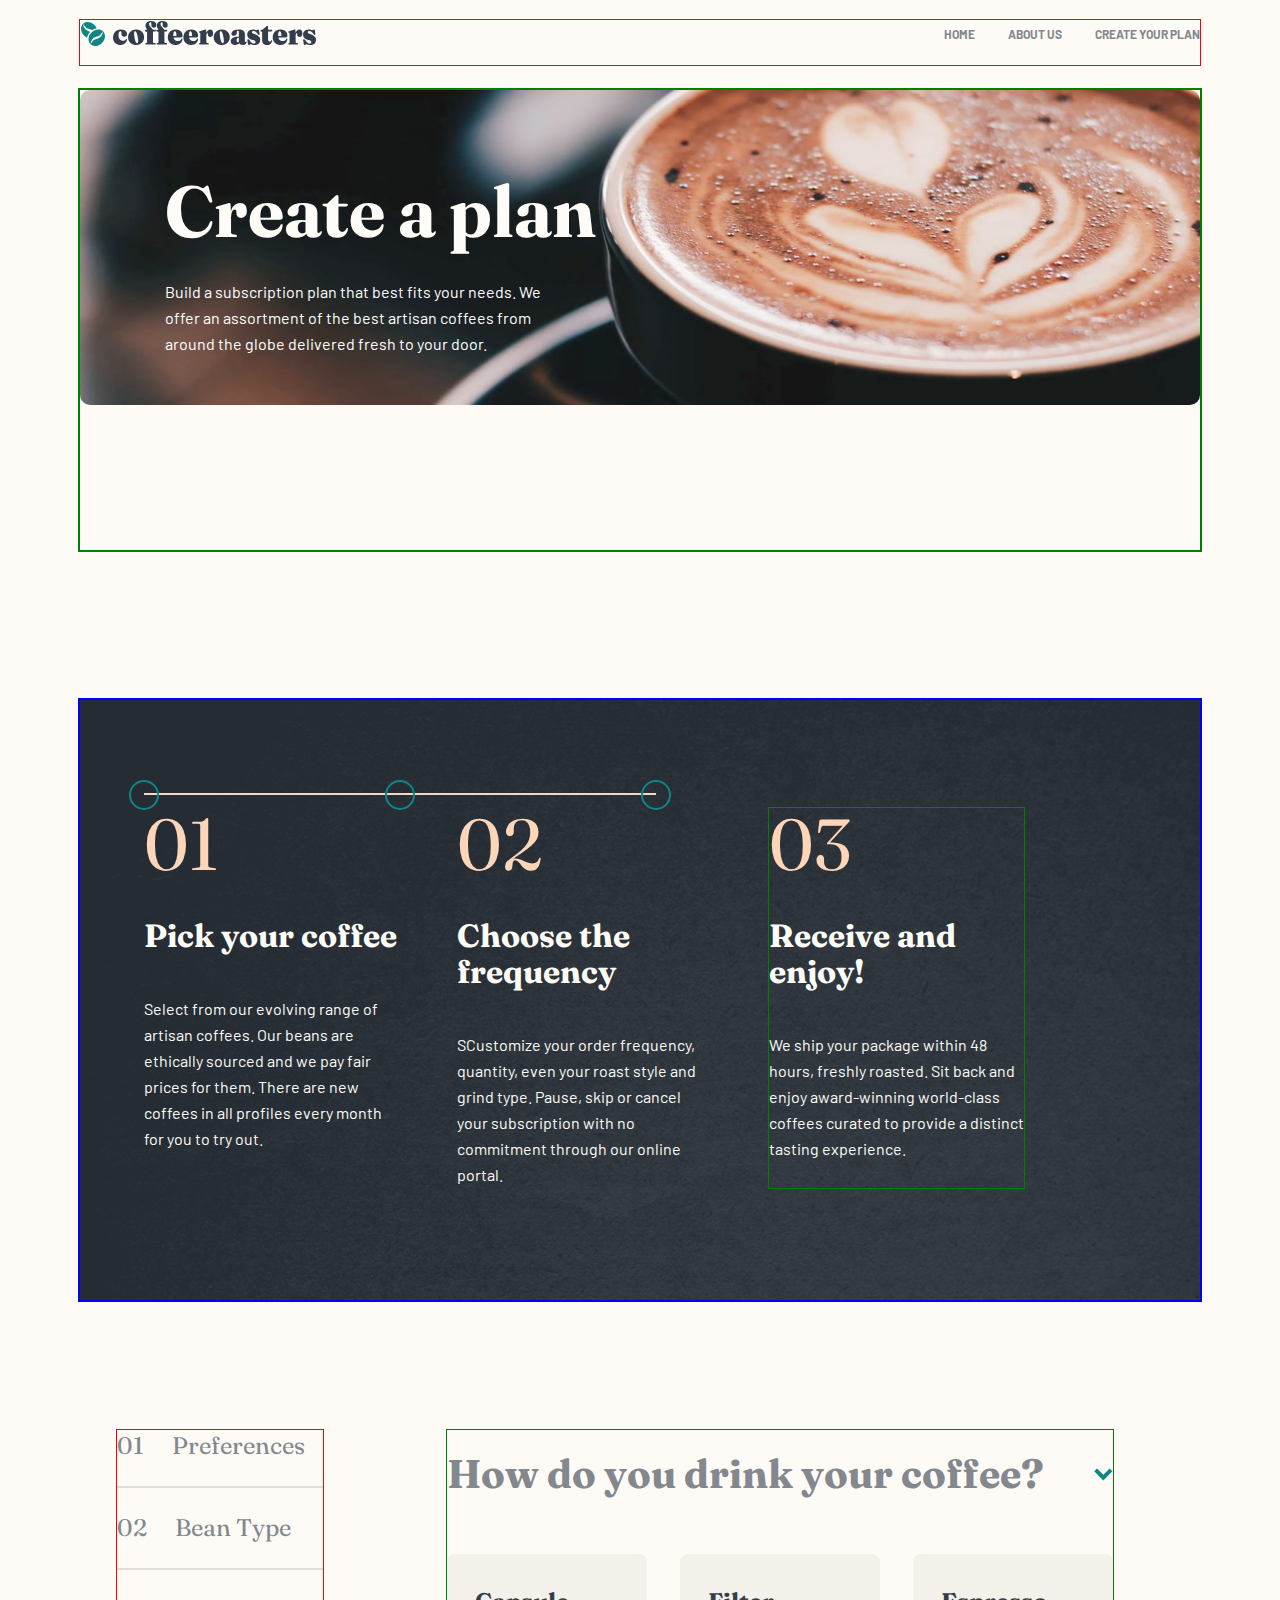
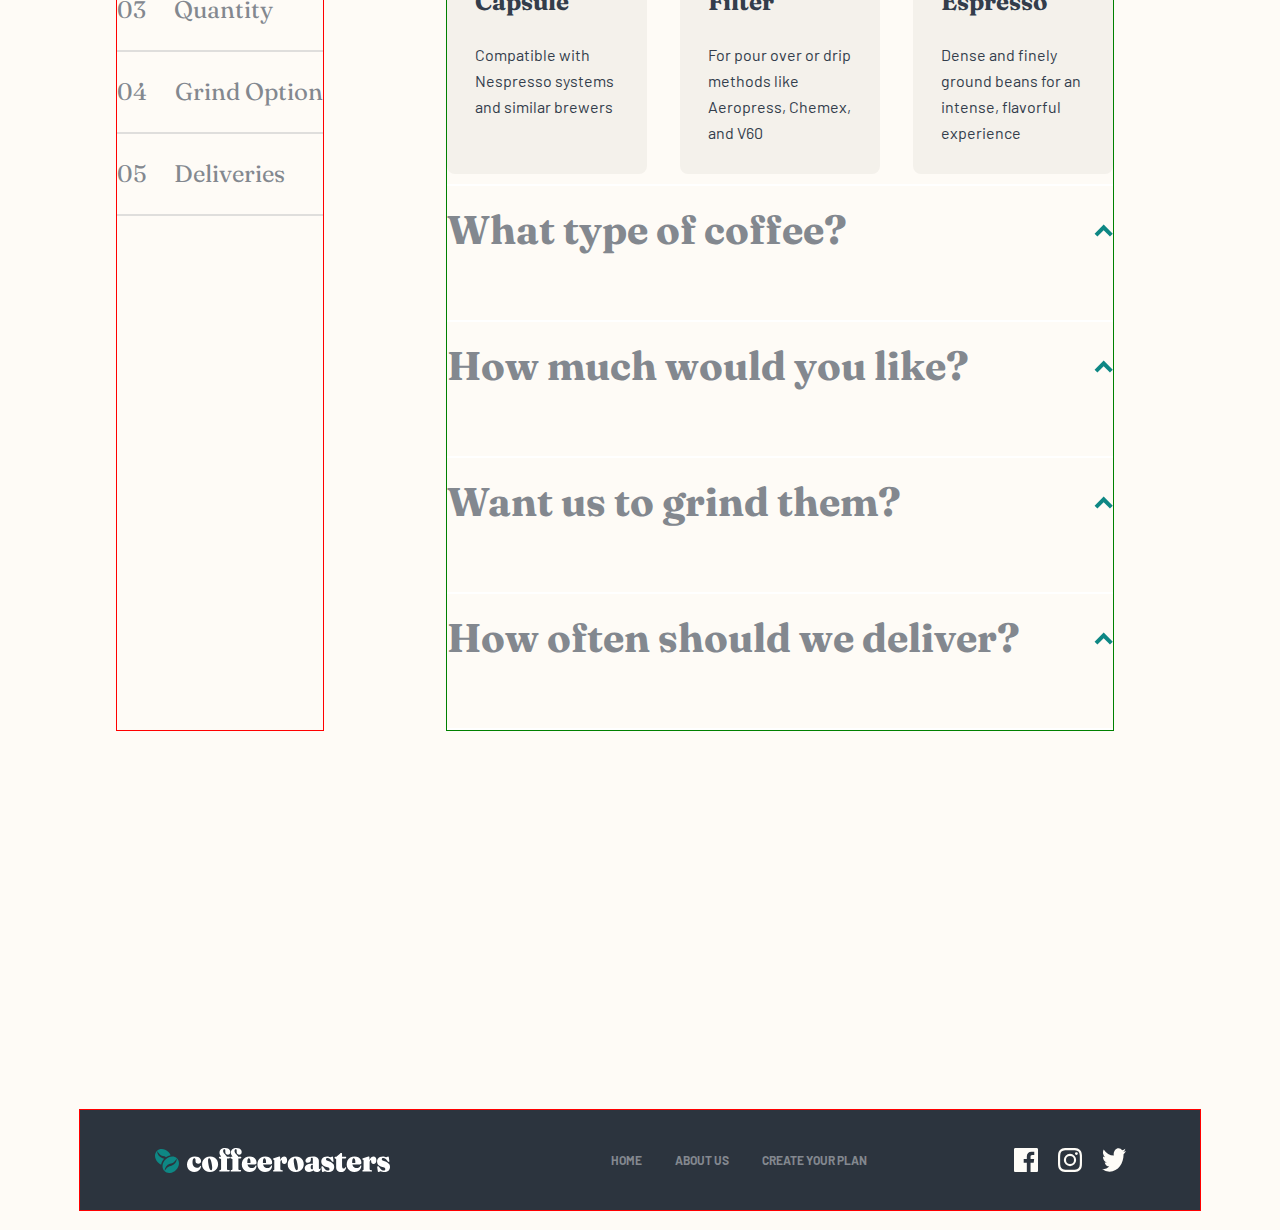
<file: code/plan.html>
<head>
  <meta charset="UTF-8">
  <meta name="viewport" content="width=device-width, initial-scale=1.0">
  <link rel="stylesheet" href="./style.css">
  <!-- Goolge fonts -->
  <link rel="preconnect" href="https://fonts.googleapis.com">
  <link rel="preconnect" href="https://fonts.gstatic.com" crossorigin>
  <link
    href="https://fonts.googleapis.com/css2?family=Barlow:wght@100;700&family=Fraunces:opsz,wght@9..144,900&display=swap"
    rel="stylesheet">

  <link rel="icon" type="image/png" sizes="32x32" href="./assets/favicon-192x192.png">

  <title>Coffeeroasters Website</title>
</head>

<body>
  <div class="container container-plan">
    <div class="navbar">
      <nav>
        <img src="./assets/shared/desktop/logo.svg" alt="website logo">
        <ul>
          <li>
            <a href="./index.html">home</a>
          </li>
          <li>
            <a href="#">about us</a>
          </li>
          <li>
            <a href="./plan.html">create your plan</a>
          </li>
        </ul>
        <!-- HAMBURGER ICON -->
        <div class="hamburger" id="hamburger">
          <img src="./assets/shared//mobile/icon-hamburger.svg" alt="hamburger icon">
        </div>
      </nav>

      <!-- SIDEBAR -->
      <div class="mobile-menu" id="sidebar">
        <div class="close-btn" id="closeBtn">
          <img src="./assets/shared/mobile/icon-close.svg" alt="close icon">
        </div>

        <ul class="sidebar-list">
          <li>
            <a href="./index.html" class="sidebar-link">home</a>
          </li>
          <li>
            <a href="#" class="sidebar-link">about us</a>
          </li>
          <li>
            <a href="./plan.html" class="sidebar-link">create your plan</a>
          </li>
        </ul>
      </div>
    </div>

    <!-- BANNER -->
    <div class="banner banner-plan">
      <img src="./assets/plan/desktop/image-hero-blackcup.jpg" alt="desktop plan">
      <img src="./assets/plan/tablet/image-hero-blackcup.jpg" alt="tablet plan">
      <img src="./assets/plan//mobile/image-hero-blackcup.jpg" alt="mobile plan">
      <div class="banner-content">
        <h2>Create a plan</h2>
        <p>
          Build a subscription plan that best fits your needs. We offer an assortment of the best artisan coffees from
          around the globe delivered fresh to your door.
        </p>
      </div>
    </div>


    <!-- COFFEE HOW TO -->
    <div class="coffee-how-to">
      <img src="./assets/plan/desktop/bg-steps.png" alt="background-steps-desktop">
      <img src="./assets/plan/tablet/bg-steps.png" alt="background-steps-tablet">
      <img src="./assets/plan/mobile/bg-steps.png" alt="background-steps-mobile">
      <div class="how-it-works-bar-plan">
        <div class="circle-plan"></div>
        <div class="circle-plan"></div>
        <div class="circle-plan"></div>
      </div>
      <div class="coffee-how-to-content">
        <div>
          <p>01</p>
          <h4>Pick your coffee</h4>
          <p>Select from our evolving range of artisan coffees. Our beans are ethically sourced and we pay fair prices
            for
            them. There are new coffees in all profiles every month for you to try out.</p>
        </div>
        <div>
          <p>02</p>
          <h4>Choose the frequency</h4>
          <p>SCustomize your order frequency, quantity, even your roast style and grind type. Pause, skip or cancel your
            subscription with no commitment through our online portal.
          </p>
        </div>
        <div>
          <p>03</p>
          <h4>Receive and enjoy!</h4>
          <p>We ship your package within 48 hours, freshly roasted. Sit back and enjoy award-winning world-class coffees
            curated to provide a distinct tasting experience.</p>
        </div>
      </div>
    </div>

    <!-- CREATE-PLAN -->
    <div class="create-plan">
      <div class="create-plan-nav">
        <div>
          <span>01</span>
          <p>Preferences</p>
        </div>
        <div>
          <span>02</span>
          <p>Bean Type</p>
        </div>
        <div>
          <span>03</span>
          <p>Quantity</p>
        </div>
        <div>
          <span>04</span>
          <p>Grind Option</p>
        </div>
        <div>
          <span>05</span>
          <p>Deliveries</p>
        </div>
      </div>
      <div class="create-plan-dropdown">
        <div class="faq active">
          <div class="question ">
            <h3>How do you drink your coffee?</h3>

            <svg xmlns="http://www.w3.org/2000/svg" width="19" height="13" viewBox="0 0 19 13" fill="none">
              <path
                d="M15.9488 12.5099L18.7773 9.68145L9.6816 0.585787L0.585938 9.68145L3.41436 12.5099L9.68115 6.24266L15.9488 12.5099Z"
                fill="#0E8784" />
            </svg>
          </div>

          <div class="answer active">
            <div>
              <h4>Capsule</h4>
              <p>Compatible with Nespresso systems and similar brewers</p>
            </div>
            <div>
              <h4>Filter</h4>
              <p>For pour over or drip methods like Aeropress, Chemex, and V60</p>
            </div>
            <div>
              <h4>Espresso</h4>
              <p>Dense and finely ground beans for an intense, flavorful experience</p>
            </div>
          </div>
        </div>

        <div class="faq">
          <div class="question">
            <h3>What type of coffee?</h3>

            <svg xmlns="http://www.w3.org/2000/svg" width="19" height="13" viewBox="0 0 19 13" fill="none">
              <path
                d="M15.9488 12.5099L18.7773 9.68145L9.6816 0.585787L0.585938 9.68145L3.41436 12.5099L9.68115 6.24266L15.9488 12.5099Z"
                fill="#0E8784" />
            </svg>
          </div>

          <div class="answer">
            <div>
              <h4>Single Origin</h4>
              <p>Distinct, high quality coffee from a specific family-owned farm</p>
            </div>
            <div>
              <h4>Decaf</h4>
              <p>Just like regular coffee, except the caffeine has been removed</p>
            </div>
            <div>
              <h4>Blended</h4>
              <p>Combination of two or three dark roasted beans of organic coffees</p>
            </div>
          </div>
        </div>

        <div class="faq">
          <div class="question">
            <h3>How much would you like?</h3>

            <svg xmlns="http://www.w3.org/2000/svg" width="19" height="13" viewBox="0 0 19 13" fill="none">
              <path
                d="M15.9488 12.5099L18.7773 9.68145L9.6816 0.585787L0.585938 9.68145L3.41436 12.5099L9.68115 6.24266L15.9488 12.5099Z"
                fill="#0E8784" />
            </svg>
          </div>

          <div class="answer">
            <div>
              <h4>250g</h4>
              <p>Perfect for the solo drinker. Yields about 12 delicious cups.</p>
            </div>
            <div>
              <h4>500g</h4>
              <p>Perfect option for a couple. Yields about 40 delectable cups.</p>
            </div>
            <div>
              <h4>1000g</h4>
              <p>Perfect for offices and events. Yields about 90 delightful cups.</p>
            </div>
          </div>
        </div>

        <div class="faq">
          <div class="question">
            <h3>Want us to grind them?</h3>

            <svg xmlns="http://www.w3.org/2000/svg" width="19" height="13" viewBox="0 0 19 13" fill="none">
              <path
                d="M15.9488 12.5099L18.7773 9.68145L9.6816 0.585787L0.585938 9.68145L3.41436 12.5099L9.68115 6.24266L15.9488 12.5099Z"
                fill="#0E8784" />
            </svg>
          </div>

          <div class="answer">
            <div>
              <h4>Wholebean</h4>
              <p>Best choice if you cherish the full sensory experience</p>
            </div>
            <div>
              <h4>Filter</h4>
              <p>For drip or pour-over coffee methods such as V60 or Aeropress</p>
            </div>
            <div>
              <h4>Cafetiére</h4>
              <p>Course ground beans specially suited for french press coffee</p>
            </div>
          </div>
        </div>

        <div class="faq">
          <div class="question">
            <h3>How often should we deliver?</h3>

            <svg xmlns="http://www.w3.org/2000/svg" width="19" height="13" viewBox="0 0 19 13" fill="none">
              <path
                d="M15.9488 12.5099L18.7773 9.68145L9.6816 0.585787L0.585938 9.68145L3.41436 12.5099L9.68115 6.24266L15.9488 12.5099Z"
                fill="#0E8784" />
            </svg>
          </div>

          <div class="answer">
            <div>
              <h4>Every week</h4>
              <p>$7.20 per shipment. Includes free first-class shipping.</p>
            </div>
            <div>
              <h4>Every 2 weeks</h4>
              <p>$9.60 per shipment. Includes free priority shipping.</p>
            </div>
            <div>
              <h4>Every month</h4>
              <p>$12.00 per shipment. Includes free priority shipping.</p>
            </div>
          </div>
        </div>
      </div>
    </div>


    <!-- FOOTER -->
    <div class="footer">
      <svg width="237" height="27" xmlns="http://www.w3.org/2000/svg">
        <g fill-rule="nonzero" fill="none">
          <path
            d="M40.237 24.95c1.304 0 2.444-.237 3.422-.71.978-.474 1.755-1.124 2.331-1.95.576-.827.907-1.78.994-2.86.011-.199-.019-.345-.09-.438a.374.374 0 00-.268-.157.623.623 0 00-.27.066c-.092.044-.22.143-.382.297-.294.562-.712.962-1.255 1.199-.544.237-1.217.355-2.021.355-.804 0-1.521-.21-2.152-.628-.63-.419-1.127-1.047-1.491-1.884-.364-.838-.546-1.874-.546-3.108 0-.86.079-1.581.236-2.165.158-.584.38-1.022.669-1.314.287-.292.61-.438.97-.438.358 0 .635.138.83.413.196.276.294.683.294 1.223v1.058c0 .893.23 1.595.693 2.108.461.512 1.138.768 2.029.768.87 0 1.556-.25 2.062-.752.505-.501.757-1.193.757-2.074 0-.838-.241-1.595-.725-2.273-.483-.678-1.184-1.215-2.102-1.612-.919-.396-2.046-.595-3.382-.595-1.565 0-2.934.35-4.108 1.05a7.38 7.38 0 00-2.746 2.86C33.33 14.594 33 15.963 33 17.495c0 1.587.315 2.934.945 4.041a6.4 6.4 0 002.584 2.537c1.092.584 2.328.876 3.708.876zm15.728-.033c1.619 0 3.04-.336 4.262-1.008 1.222-.672 2.179-1.584 2.869-2.735.69-1.152 1.034-2.455 1.034-3.91 0-1.531-.33-2.881-.994-4.05a7.107 7.107 0 00-2.77-2.743c-1.185-.661-2.57-.992-4.157-.992-1.597 0-3.01.342-4.237 1.025-1.228.683-2.19 1.606-2.885 2.769-.696 1.162-1.043 2.47-1.043 3.925 0 1.521.331 2.86.994 4.017a7.067 7.067 0 002.779 2.719c1.19.656 2.572.983 4.148.983zm1.239-1.719c-.337.066-.666-.082-.987-.446-.32-.364-.624-.975-.912-1.835-.288-.86-.563-1.989-.823-3.388-.25-1.4-.392-2.551-.424-3.455-.033-.903.032-1.586.195-2.05.163-.462.413-.732.75-.81.337-.065.666.084.986.447.32.364.628.975.921 1.835.294.86.57 1.989.831 3.388.261 1.4.405 2.554.432 3.463.027.91-.043 1.595-.212 2.058-.168.463-.42.727-.757.793zm17.781 1.422c.511 0 .766-.254.766-.76 0-.22-.06-.394-.179-.521-.12-.127-.304-.207-.554-.24l-1.402-.215a.589.589 0 01-.448-.297c-.092-.166-.138-.402-.138-.711V11.579h1.157c.608 0 1.054-.105 1.336-.315.283-.209.424-.479.424-.81 0-.22-.068-.382-.204-.487-.136-.105-.328-.157-.578-.157H72.75l-.015-.087a1.998 1.998 0 00-.264-.64l-.07-.108a8.286 8.286 0 00-.905-1.09 36.96 36.96 0 01-1.075-1.158 6.526 6.526 0 01-.905-1.297 3.138 3.138 0 01-.367-1.488c0-.518.104-.914.31-1.19.207-.275.51-.413.913-.413.315 0 .549.09.7.273.153.181.229.465.229.85v1.472c0 .837.239 1.51.717 2.016.478.507 1.108.76 1.89.76.707 0 1.286-.217 1.736-.652.451-.435.677-1.088.677-1.959 0-.738-.19-1.419-.57-2.041-.38-.623-.954-1.121-1.72-1.496S72.302 1 71.139 1c-1.804 0-3.195.433-4.173 1.298-.977.865-1.466 2.019-1.466 3.462 0 .606.081 1.116.244 1.53.163.412.348.768.554 1.065l.554.802c.123.178.199.363.23.556l.01.097h-1.43a.83.83 0 00-.508.145L65.1 10a.637.637 0 00-.203.488c0 .198.054.366.162.504.11.137.288.267.538.388l.946.314c.206.088.347.185.423.29a.643.643 0 01.115.388v9.554c0 .286-.05.507-.147.66a.73.73 0 01-.408.315l-.7.215a.978.978 0 00-.432.297.77.77 0 00-.139.48c0 .231.068.41.204.537.136.126.312.19.53.19h8.996zm11.377 0c.51 0 .766-.254.766-.76 0-.22-.06-.394-.18-.521-.119-.127-.304-.207-.554-.24l-1.401-.215a.589.589 0 01-.448-.297c-.093-.166-.139-.402-.139-.711V11.579h1.157c.609 0 1.054-.105 1.337-.315.282-.209.423-.479.423-.81 0-.22-.067-.382-.203-.487-.136-.105-.329-.157-.579-.157h-2.414l-.015-.087a1.998 1.998 0 00-.264-.64l-.07-.108a8.286 8.286 0 00-.904-1.09 36.96 36.96 0 01-1.076-1.158 6.526 6.526 0 01-.904-1.297 3.138 3.138 0 01-.367-1.488c0-.518.103-.914.31-1.19.206-.275.51-.413.912-.413.315 0 .55.09.701.273.152.181.228.465.228.85v1.472c0 .837.24 1.51.718 2.016.478.507 1.108.76 1.89.76.706 0 1.285-.217 1.736-.652.45-.435.676-1.088.676-1.959 0-.738-.19-1.419-.57-2.041-.38-.623-.954-1.121-1.72-1.496S83.678 1 82.515 1c-1.803 0-3.194.433-4.172 1.298-.978.865-1.467 2.019-1.467 3.462 0 .606.082 1.116.245 1.53.163.412.347.768.554 1.065l.554.802c.122.178.198.363.229.556l.011.097h-1.43a.83.83 0 00-.509.145l-.053.045a.637.637 0 00-.204.488c0 .198.054.366.163.504.109.137.288.267.538.388l.945.314c.207.088.348.185.424.29a.643.643 0 01.114.388v9.554c0 .286-.049.507-.147.66a.73.73 0 01-.407.315l-.701.215a.978.978 0 00-.432.297.77.77 0 00-.138.48c0 .231.067.41.203.537.136.126.313.19.53.19h8.997zm9.11.33c1.38 0 2.598-.27 3.652-.81 1.054-.54 1.874-1.258 2.46-2.157.588-.898.881-1.887.881-2.966 0-.21-.038-.359-.114-.447a.353.353 0 00-.277-.132.64.64 0 00-.27.074c-.102.05-.22.146-.35.29-.228.705-.676 1.256-1.344 1.653-.668.396-1.437.595-2.306.595-1.359 0-2.445-.466-3.26-1.397-.478-.546-.816-1.273-1.013-2.18l-.016-.076h7.45c.472 0 .841-.125 1.11-.374l.064-.064c.272-.292.407-.692.407-1.199 0-1.168-.274-2.228-.823-3.181-.548-.954-1.333-1.708-2.355-2.265-1.021-.556-2.238-.835-3.65-.835-1.663 0-3.087.33-4.271.992a6.684 6.684 0 00-2.714 2.769c-.624 1.184-.937 2.564-.937 4.14 0 1.499.323 2.818.97 3.959A6.821 6.821 0 0091.463 24c1.152.634 2.489.95 4.01.95zm-2.127-8.878a12.966 12.966 0 01-.024-.791c0-1.036.076-1.851.229-2.446.152-.595.347-1.017.586-1.265.24-.248.506-.372.799-.372.38 0 .736.325 1.068.976.33.65.497 1.73.497 3.24 0 .462-.207.693-.62.693h-2.533l-.002-.035zm17.71 8.878c1.38 0 2.596-.27 3.65-.81 1.054-.54 1.875-1.258 2.461-2.157.587-.898.88-1.887.88-2.966 0-.21-.038-.359-.114-.447a.353.353 0 00-.277-.132.64.64 0 00-.269.074c-.103.05-.22.146-.35.29-.228.705-.676 1.256-1.345 1.653-.668.396-1.437.595-2.306.595-1.358 0-2.445-.466-3.26-1.397-.477-.546-.815-1.273-1.013-2.18l-.016-.076h7.451c.471 0 .841-.125 1.109-.374l.065-.064c.271-.292.407-.692.407-1.199 0-1.168-.274-2.228-.823-3.181-.549-.954-1.334-1.708-2.355-2.265-1.022-.556-2.239-.835-3.651-.835-1.663 0-3.086.33-4.27.992a6.684 6.684 0 00-2.714 2.769c-.625 1.184-.937 2.564-.937 4.14 0 1.499.323 2.818.97 3.959A6.821 6.821 0 00107.044 24c1.152.634 2.488.95 4.01.95zm-2.129-8.878a12.966 12.966 0 01-.023-.791c0-1.036.076-1.851.228-2.446.152-.595.348-1.017.587-1.265s.505-.372.798-.372c.38 0 .737.325 1.068.976.331.65.497 1.73.497 3.24 0 .462-.206.693-.62.693h-2.533l-.002-.035zm19.079 8.548c.26 0 .46-.069.595-.207a.732.732 0 00.204-.537.82.82 0 00-.147-.488c-.098-.137-.26-.223-.489-.256l-1.222-.248a.647.647 0 01-.457-.339c-.098-.181-.146-.427-.146-.735v-5.818c0-.65.038-1.185.114-1.604.076-.418.187-.73.334-.933.146-.204.318-.306.513-.306.196 0 .337.071.424.215.087.143.136.341.147.595l.016.66c.022.75.225 1.329.611 1.736.386.408.98.612 1.785.612.826 0 1.5-.298 2.02-.893.522-.595.783-1.526.783-2.793 0-1.278-.25-2.231-.75-2.86-.5-.628-1.217-.942-2.151-.942-.771 0-1.483.24-2.135.72-.652.479-1.176 1.211-1.573 2.198a6.529 6.529 0 00-.182.515l-.028.094-.124-2.568c-.029-.304-.082-.525-.158-.663l-.03-.048c-.092-.132-.23-.198-.415-.198-.13 0-.288.022-.473.066a4.95 4.95 0 00-.684.231l-4.63 1.34c-.26.098-.445.217-.553.355a.74.74 0 00-.163.47.64.64 0 00.106.38c.07.1.182.194.334.282l.424.05a.618.618 0 01.301.272c.06.116.09.306.09.57v8.397c0 .33-.027.568-.082.71a.552.552 0 01-.293.315l-.375.149c-.141.099-.253.206-.334.322a.743.743 0 00-.122.438c0 .231.068.413.203.545.136.133.324.199.563.199h8.149zm13.626.297c1.619 0 3.04-.336 4.262-1.008 1.222-.672 2.178-1.584 2.868-2.735.69-1.152 1.035-2.455 1.035-3.91 0-1.531-.331-2.881-.994-4.05a7.107 7.107 0 00-2.77-2.743c-1.185-.661-2.57-.992-4.157-.992-1.597 0-3.01.342-4.238 1.025-1.227.683-2.189 1.606-2.884 2.769-.696 1.162-1.043 2.47-1.043 3.925 0 1.521.33 2.86.994 4.017a7.067 7.067 0 002.779 2.719c1.19.656 2.572.983 4.148.983zm1.238-1.719c-.336.066-.665-.082-.986-.446-.32-.364-.624-.975-.912-1.835-.288-.86-.563-1.989-.824-3.388-.25-1.4-.39-2.551-.423-3.455-.033-.903.032-1.586.195-2.05.163-.462.413-.732.75-.81.337-.065.666.084.986.447.32.364.628.975.921 1.835.293.86.57 1.989.831 3.388.261 1.4.405 2.554.432 3.463.027.91-.043 1.595-.212 2.058-.168.463-.42.727-.758.793zm19.852 1.752c.913 0 1.663-.168 2.25-.504.586-.336 1.023-.735 1.311-1.198.288-.463.432-.887.432-1.273a.751.751 0 00-.106-.413.324.324 0 00-.285-.165.32.32 0 00-.147.033.325.325 0 00-.114.099c-.054.198-.138.336-.252.413a.643.643 0 01-.367.116c-.185 0-.323-.064-.416-.19-.092-.127-.138-.295-.138-.504v-7.306c0-1.455-.492-2.581-1.475-3.38-.984-.8-2.524-1.199-4.62-1.199-1.63 0-2.992.204-4.084.612-1.092.408-1.912.928-2.46 1.562-.55.634-.824 1.28-.824 1.942 0 .705.204 1.242.611 1.612.408.369.997.553 1.769.553.945 0 1.69-.256 2.233-.768.543-.513.815-1.177.815-1.992v-1.256c0-.309.095-.548.285-.72.19-.17.426-.255.709-.255.304 0 .546.113.725.338.18.226.27.532.27.918l-.001 4.818-.087-.019a5.455 5.455 0 00-.91-.087l-.176-.001c-2.337 0-4.078.396-5.224 1.19-1.146.793-1.72 1.9-1.72 3.322 0 1.08.394 1.967 1.182 2.661.788.694 1.834 1.041 3.137 1.041.978 0 1.891-.2 2.739-.603.635-.302 1.152-.698 1.55-1.188l.022-.03.024.075c.125.357.354.677.688.96l.103.084c.603.468 1.454.702 2.551.702zm-4.563-2.578c-.435 0-.786-.18-1.052-.537-.266-.358-.4-.907-.4-1.645 0-.771.129-1.355.384-1.752s.595-.595 1.019-.595c.25 0 .467.025.652.074l.08.025v4.242l-.052.03c-.174.09-.353.142-.538.155l-.093.003zM174.212 25c1.934 0 3.417-.446 4.45-1.339 1.032-.892 1.548-2.11 1.548-3.653 0-.936-.174-1.757-.522-2.463-.348-.705-.956-1.33-1.825-1.876-.87-.545-2.092-1.06-3.668-1.545-.586-.187-1.04-.377-1.36-.57-.321-.193-.541-.4-.66-.62-.12-.22-.18-.457-.18-.71 0-.376.136-.679.408-.91.271-.231.673-.347 1.206-.347.739 0 1.437.248 2.094.744.657.496 1.383 1.344 2.176 2.545.206.254.413.438.62.554.206.116.401.151.586.107a.574.574 0 00.424-.454c.054-.237.043-.576-.033-1.017l-.424-3.041c-.043-.32-.125-.545-.244-.678a.607.607 0 00-.473-.198c-.174 0-.39.06-.652.182-.26.121-.519.245-.774.372-.255.126-.448.19-.578.19-.12 0-.297-.066-.53-.199-.234-.132-.562-.264-.986-.396-.424-.133-.973-.199-1.646-.199-1.12 0-2.127.204-3.024.612-.896.408-1.603.989-2.119 1.744-.516.755-.774 1.655-.774 2.702 0 .926.193 1.736.579 2.43.386.694.975 1.29 1.768 1.785.793.496 1.793.898 3 1.207.781.209 1.382.421 1.8.636.418.215.706.45.864.703.158.253.236.534.236.842 0 .408-.136.744-.407 1.009-.272.264-.685.396-1.239.396a3.417 3.417 0 01-1.491-.338c-.473-.226-.96-.615-1.459-1.166-.5-.55-1.06-1.305-1.679-2.264-.184-.254-.394-.43-.627-.53a.84.84 0 00-.71.017c-.227.089-.374.276-.44.562-.064.287-.048.64.05 1.058l.505 3.29c.076.33.185.55.326.66.141.11.293.166.456.166.185 0 .41-.06.677-.182l.798-.363c.267-.122.481-.182.644-.182.163 0 .378.06.644.182a7.51 7.51 0 001.043.363c.43.121.97.182 1.622.182zm12.908-.05c.978 0 1.826-.19 2.543-.57a4.366 4.366 0 001.703-1.587c.418-.677.666-1.462.742-2.355.01-.253-.025-.421-.106-.504a.242.242 0 00-.286-.058c-.13.198-.266.397-.407.595-.141.198-.29.377-.448.537-.158.16-.334.29-.53.389-.195.099-.407.148-.636.148-.532 0-.937-.198-1.214-.595-.277-.396-.415-1.008-.415-1.834v-7.537h2.444c.555 0 .97-.096 1.244-.286l.06-.045c.272-.22.408-.485.408-.793 0-.22-.065-.383-.196-.488-.13-.105-.315-.157-.554-.157h-3.407V6.85c0-.294-.055-.518-.167-.672l-.044-.055c-.142-.154-.337-.231-.587-.231a1.21 1.21 0 00-.652.206 2.83 2.83 0 00-.652.603l-3.015 2.53c-.185.23-.332.385-.44.462a.541.541 0 01-.31.116h-.799a.861.861 0 00-.603.223.738.738 0 00-.244.57c0 .188.027.345.081.471.055.127.174.235.359.323l.766.248c.174.077.283.176.326.297.043.121.065.298.065.53v7.47c0 1.73.416 2.997 1.247 3.802.831.804 2.073 1.206 3.724 1.206zm13.218 0c1.38 0 2.597-.27 3.651-.81 1.054-.54 1.875-1.258 2.462-2.157.586-.898.88-1.887.88-2.966 0-.21-.038-.359-.114-.447a.353.353 0 00-.278-.132.64.64 0 00-.268.074c-.104.05-.22.146-.35.29-.23.705-.677 1.256-1.346 1.653-.668.396-1.437.595-2.306.595-1.358 0-2.445-.466-3.26-1.397-.477-.546-.815-1.273-1.013-2.18l-.016-.076h7.451c.472 0 .841-.125 1.109-.374l.065-.064c.271-.292.407-.692.407-1.199 0-1.168-.274-2.228-.823-3.181-.549-.954-1.334-1.708-2.355-2.265-1.022-.556-2.238-.835-3.651-.835-1.662 0-3.086.33-4.27.992a6.684 6.684 0 00-2.714 2.769c-.625 1.184-.937 2.564-.937 4.14 0 1.499.323 2.818.97 3.959A6.821 6.821 0 00196.329 24c1.152.634 2.488.95 4.01.95zm-2.128-8.878a12.966 12.966 0 01-.023-.791c0-1.036.076-1.851.228-2.446.152-.595.348-1.017.587-1.265.24-.248.505-.372.799-.372.38 0 .736.325 1.067.976.332.65.497 1.73.497 3.24 0 .462-.206.693-.619.693h-2.534l-.002-.035zm19.08 8.548c.26 0 .458-.069.594-.207a.732.732 0 00.204-.537.82.82 0 00-.147-.488c-.098-.137-.26-.223-.489-.256l-1.222-.248a.647.647 0 01-.457-.339c-.097-.181-.146-.427-.146-.735v-5.818c0-.65.038-1.185.114-1.604.076-.418.187-.73.334-.933.147-.204.318-.306.513-.306.196 0 .337.071.424.215.087.143.136.341.147.595l.016.66c.022.75.225 1.329.611 1.736.386.408.98.612 1.785.612.826 0 1.5-.298 2.021-.893.522-.595.782-1.526.782-2.793 0-1.278-.25-2.231-.75-2.86-.5-.628-1.216-.942-2.15-.942-.772 0-1.484.24-2.136.72-.652.479-1.176 1.211-1.573 2.198a6.529 6.529 0 00-.182.515l-.028.095-.124-2.569c-.029-.304-.081-.525-.158-.663l-.03-.048c-.092-.132-.23-.198-.415-.198-.13 0-.288.022-.473.066a4.95 4.95 0 00-.684.231l-4.629 1.34c-.26.098-.446.217-.554.355a.74.74 0 00-.163.47.64.64 0 00.106.38c.07.1.182.194.334.282l.424.05a.618.618 0 01.301.272c.06.116.09.306.09.57v8.397c0 .33-.027.568-.082.71a.552.552 0 01-.293.315l-.375.149c-.141.099-.253.206-.334.322a.743.743 0 00-.122.438c0 .231.068.413.203.545.136.133.324.199.563.199h8.15zm12.712.38c1.934 0 3.417-.446 4.45-1.339 1.032-.892 1.548-2.11 1.548-3.653 0-.936-.174-1.757-.522-2.463-.347-.705-.956-1.33-1.825-1.876-.87-.545-2.092-1.06-3.667-1.545-.587-.187-1.04-.377-1.361-.57-.32-.193-.54-.4-.66-.62-.12-.22-.18-.457-.18-.71 0-.376.136-.679.408-.91.272-.231.674-.347 1.206-.347.739 0 1.437.248 2.094.744.658.496 1.383 1.344 2.176 2.545.207.254.413.438.62.554.206.116.402.151.586.107a.574.574 0 00.424-.454c.054-.237.044-.576-.032-1.017l-.424-3.041c-.044-.32-.125-.545-.245-.678a.607.607 0 00-.472-.198c-.174 0-.392.06-.652.182-.261.121-.52.245-.774.372-.256.126-.449.19-.58.19-.119 0-.295-.066-.529-.199-.233-.132-.562-.264-.986-.396-.424-.133-.972-.199-1.646-.199-1.12 0-2.127.204-3.023.612-.897.408-1.603.989-2.12 1.744-.515.755-.773 1.655-.773 2.702 0 .926.192 1.736.578 2.43.386.694.975 1.29 1.769 1.785.793.496 1.792.898 2.999 1.207.782.209 1.382.421 1.8.636.419.215.707.45.864.703.158.253.237.534.237.842 0 .408-.136.744-.408 1.009-.271.264-.684.396-1.238.396a3.417 3.417 0 01-1.492-.338c-.472-.226-.959-.615-1.459-1.166-.5-.55-1.059-1.305-1.678-2.264-.185-.254-.394-.43-.628-.53a.84.84 0 00-.709.017c-.228.089-.375.276-.44.562-.065.287-.049.64.049 1.058l.505 3.29c.076.33.185.55.326.66.142.11.294.166.457.166.184 0 .41-.06.676-.182l.799-.363c.266-.122.48-.182.643-.182.163 0 .378.06.644.182a7.51 7.51 0 001.043.363c.43.121.97.182 1.622.182z"
            fill="white" />
          <path
            d="M23.123 11.378c2.89 2.89 2.387 8.1-1.126 11.613-1.688 1.687-3.813 2.74-5.987 2.965-.29.029-.576.044-.856.044-1.87 0-3.539-.656-4.769-1.886-1.416-1.414-2.07-3.412-1.839-5.625.224-2.173 1.277-4.299 2.964-5.986 3.515-3.512 8.724-4.019 11.613-1.125zm-.18.18c-.961 1.16-1.67 2.482-2.851 3.453-1.257 1.033-2.64 1.41-4.161 1.85-3.338.97-4.988 3.791-5.369 7.075 1.043-1.253 1.808-2.657 3.125-3.663 1.152-.88 2.398-1.227 3.754-1.598 3.411-.936 5.105-3.781 5.502-7.117zM14.49 5.003a10.573 10.573 0 012.165 3.151c-1.68.29-3.308.992-4.75 2.046a7.17 7.17 0 00-1.837-.84c-1.519-.44-2.903-.816-4.16-1.85-1.18-.971-1.889-2.296-2.852-3.454.396 3.336 2.091 6.182 5.502 7.118.576.157 1.128.32 1.666.511-1.626 1.713-2.696 3.8-3.07 5.97A10.607 10.607 0 014 15.491C.492 11.978-.014 6.768 2.877 3.878 5.766.986 10.975 1.49 14.489 5.003z"
            fill="#0E8784" />
        </g>
      </svg>
      <ul>
        <li>
          <a href="#">home</a>
        </li>
        <li>
          <a href="#">about us</a>
        </li>
        <li>
          <a href="#">create your plan</a>
        </li>
      </ul>
      <div class="social">
        <img src="./assets/shared/desktop/icon-facebook.svg" alt="facebook icon">
        <img src="./assets/shared/desktop/icon-instagram.svg" alt="instagram icon">
        <img src="./assets/shared/desktop/icon-twitter.svg" alt="twitter icon">
      </div>
    </div>


  </div>



  </div>
  <script src="./app.js"></script>
</body>

</html>
</file>
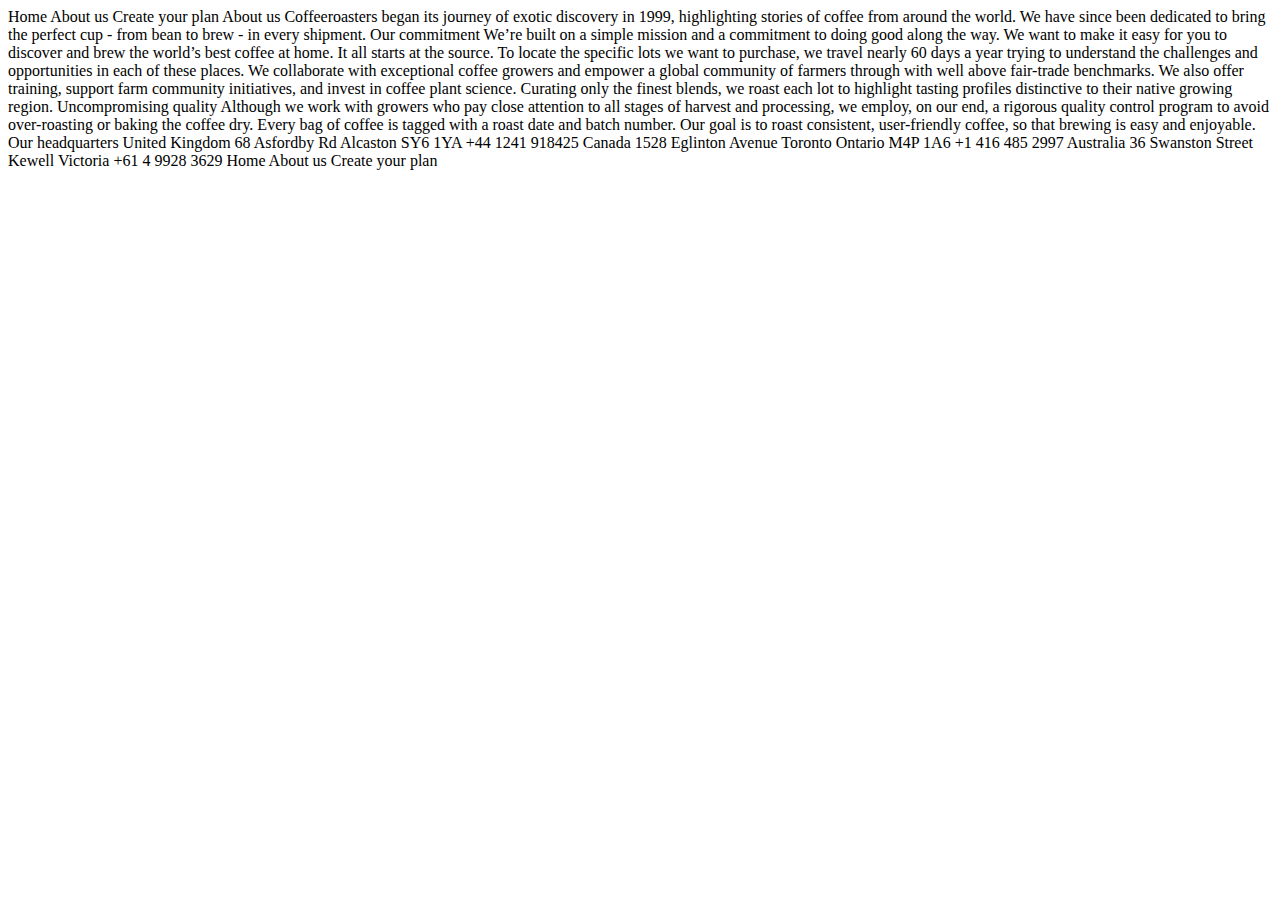
<file: starter-code/about.html>
<!DOCTYPE html>
<html lang="en">

<head>
  <meta charset="UTF-8">
  <meta name="viewport" content="width=device-width, initial-scale=1.0">

  <link rel="icon" type="image/png" sizes="32x32" href="./assets/favicon-32x32.png">

  <title>Frontend Mentor | Coffeeroasters subscription site</title>
</head>

<body>
  Home
  About us
  Create your plan

  About us
  Coffeeroasters began its journey of exotic discovery in 1999, highlighting stories of 
  coffee from around the world. We have since been dedicated to bring the perfect cup - from 
  bean to brew - in every shipment.
  
  Our commitment
  We’re built on a simple mission and a commitment to doing good along the way. We want to 
  make it easy for you to discover and brew the world’s best coffee at home. It all starts 
  at the source. To locate the specific lots we want to purchase, we travel nearly 60 days 
  a year trying to understand the challenges and opportunities in each of these places.
  We collaborate with exceptional coffee growers and empower a global community of farmers 
  through with well above fair-trade benchmarks. We also offer training, support farm community 
  initiatives, and invest in coffee plant science. Curating only the finest blends, we roast 
  each lot to highlight tasting profiles distinctive to their native growing region.
  
  Uncompromising quality
  Although we work with growers who pay close attention to all stages of harvest and processing, 
  we employ, on our end, a rigorous quality control program to avoid over-roasting or baking the 
  coffee dry. Every bag of coffee is tagged with a roast date and batch number. Our goal is to roast 
  consistent, user-friendly coffee, so that brewing is easy and enjoyable.

  Our headquarters

  United Kingdom
  68 Asfordby Rd
  Alcaston
  SY6 1YA
  +44 1241 918425

  Canada
  1528 Eglinton Avenue
  Toronto
  Ontario M4P 1A6
  +1 416 485 2997

  Australia
  36 Swanston Street
  Kewell
  Victoria
  +61 4 9928 3629

  Home
  About us
  Create your plan
</body>

</html>
</file>
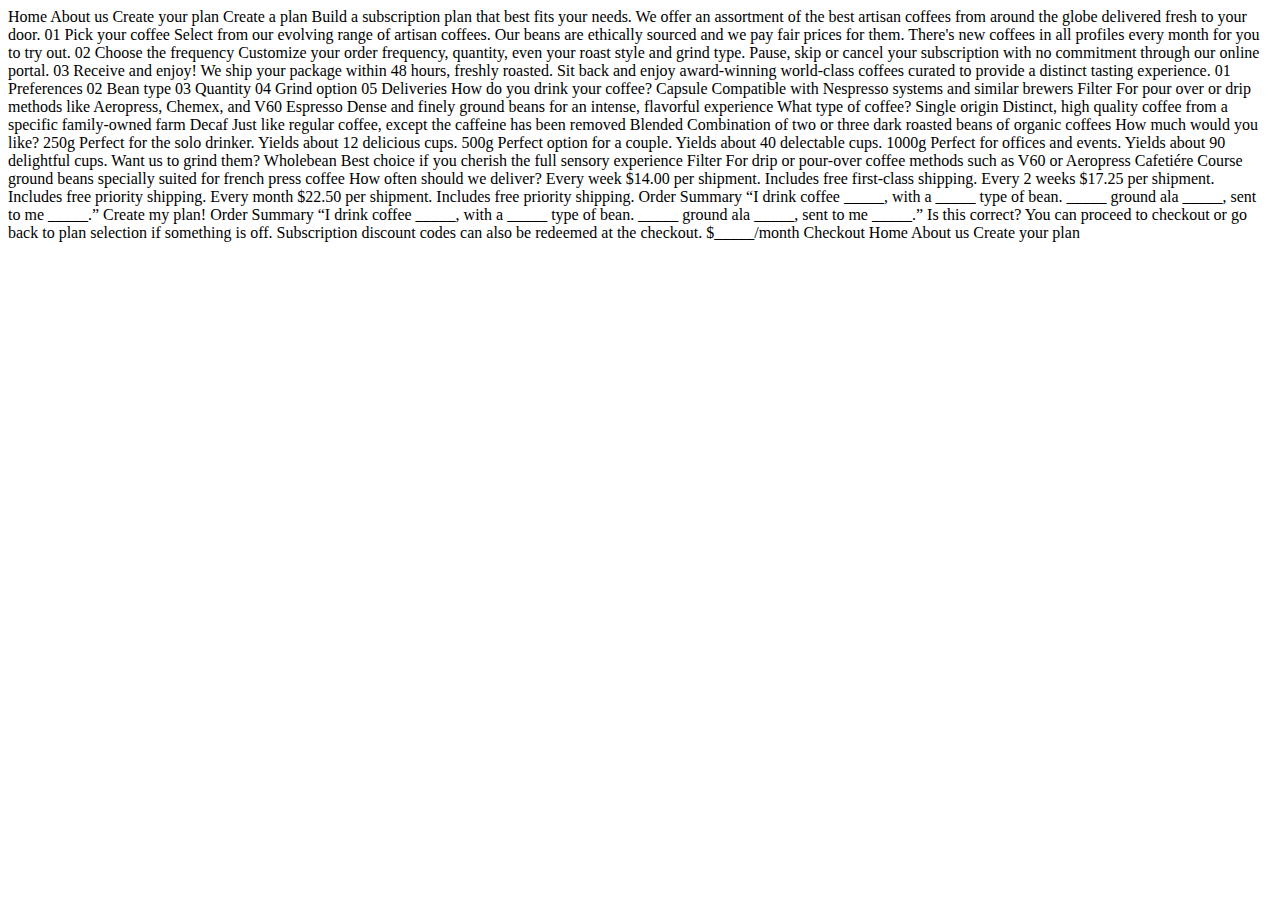
<file: starter-code/plan.html>
<head>
  <meta charset="UTF-8">
  <meta name="viewport" content="width=device-width, initial-scale=1.0">

  <link rel="icon" type="image/png" sizes="32x32" href="./assets/favicon-32x32.png">

  <title>Frontend Mentor | Coffeeroasters subscription site</title>
</head>

<body>
  Home
  About us
  Create your plan

  Create a plan
  Build a subscription plan that best fits your needs. We offer an assortment of the best 
  artisan coffees from around the globe delivered fresh to your door.

  01
  Pick your coffee
  Select from our evolving range of artisan coffees. Our beans are ethically
  sourced and we pay fair prices for them. There's new coffees in all profiles
  every month for you to try out.
  
  02
  Choose the frequency
  Customize your order frequency, quantity, even your roast style and grind type.
  Pause, skip or cancel your subscription with no commitment through our online portal.
  
  03
  Receive and enjoy!
  We ship your package within 48 hours, freshly roasted. Sit back and enjoy award-winning
  world-class coffees curated to provide a distinct tasting experience.

  01 Preferences
  02 Bean type
  03 Quantity
  04 Grind option
  05 Deliveries

  How do you drink your coffee?

  Capsule
  Compatible with Nespresso systems and similar brewers

  Filter
  For pour over or drip methods like Aeropress, Chemex, and V60

  Espresso
  Dense and finely ground beans for an intense, flavorful experience

  What type of coffee?

  Single origin
  Distinct, high quality coffee from a specific family-owned farm

  Decaf
  Just like regular coffee, except the caffeine has been removed

  Blended
  Combination of two or three dark roasted beans of organic coffees

  How much would you like?
  250g
  Perfect for the solo drinker. Yields about 12 delicious cups.
  
  500g
  Perfect option for a couple. Yields about 40 delectable cups.

  1000g
  Perfect for offices and events. Yields about 90 delightful cups.

  Want us to grind them?

  Wholebean
  Best choice if you cherish the full sensory experience

  Filter
  For drip or pour-over coffee methods such as V60 or Aeropress

  Cafetiére
  Course ground beans specially suited for french press coffee

  How often should we deliver?

  Every week
  $14.00 per shipment. Includes free first-class shipping.

  Every 2 weeks
  $17.25 per shipment. Includes free priority shipping.

  Every month
  $22.50 per shipment. Includes free priority shipping.

  Order Summary
  “I drink coffee _____, with a _____ type of bean. _____ ground ala _____, 
  sent to me _____.”

  Create my plan!

  <!-- Modal -->
  Order Summary

  “I drink coffee _____, with a _____ type of bean. _____ ground ala _____,
  sent to me _____.”

  Is this correct? You can proceed to checkout or go back to plan selection if something 
  is off. Subscription discount codes can also be redeemed at the checkout.

  $_____/month

  Checkout
  <!-- End modal -->

  Home
  About us
  Create your plan
</body>

</html>
</file>
<file: code/style.css>
/* CSS RESET */

/*
  1. Use a more-intuitive box-sizing model.
*/
*,
*::before,
*::after {
  box-sizing: border-box;
}
/*
    2. Remove default margin
  */
* {
  margin: 0;
  font-size: 62.5%;
}
/*
    Typographic tweaks!
    3. Add accessible line-height
    4. Improve text rendering
  */
body {
  line-height: 1.5;
  -webkit-font-smoothing: antialiased;
  font-family: Barlow, sans-serif;
  background-color: hsla(40, 76%, 98%, 1);
  margin: 2rem 8rem;
}
/*
    5. Improve media defaults
  */
img,
picture,
video,
canvas,
svg {
  display: block;
  max-width: 100%;
}
/*
    6. Remove built-in form typography styles
  */
input,
button,
textarea,
select {
  font: inherit;
}
/*
    7. Avoid text overflows
  */
p,
h1,
h2,
h3,
h4,
h5,
h6 {
  overflow-wrap: break-word;
}
/*
    8. Create a root stacking context
  */
#root,
#__next {
  isolation: isolate;
}

/********************** CONTAINER **********************/

.container {
  max-width: 1440px;
  min-width: 450px;
  margin: 0 auto;
  display: grid;
  grid-template-columns: 1fr;
  grid-template-rows: 7rem 67rem 1fr 1fr 1fr 30rem;
  grid-auto-columns: 1fr;
  grid-auto-rows: 1fr;
  grid-auto-flow: row;
  grid-template-areas:
    "navbar"
    "banner"
    "our-collection"
    "why-us"
    "how-it-works"
    "footer";
  width: 100%;
}

.container-about-us {
  max-width: 1440px;
  min-width: 450px;
  margin: 0 auto;
  display: grid;
  grid-template-columns: 1fr;
  grid-template-rows: 7rem 46rem 1fr 1fr 60rem 30rem;
  grid-auto-columns: 1fr;
  grid-auto-rows: 1fr;
  grid-auto-flow: row;
  grid-template-areas:
    "navbar"
    "banner-about-us"
    "our-commitment"
    "quality"
    "headquaters"
    "footer";
}

.container-plan {
  max-width: 1440px;
  min-width: 450px;
  margin: 0 auto;
  display: grid;
  grid-template-columns: 1fr;
  grid-template-rows: 7rem 46rem 60rem 1fr 30rem;
  grid-auto-columns: 1fr;
  grid-auto-rows: 1fr;
  grid-auto-flow: row;
  grid-template-areas:
    "navbar"
    "banner-plan"
    "coffee-how-to"
    "create-plan"
    "footer";
}

/* NAVBAR */

.navbar {
  grid-area: navbar;
  outline: 1px solid red;
  z-index: 10;

  height: 5vh;
}

nav {
  display: flex;
  align-items: center;
  justify-content: space-between;
}

nav ul {
  list-style: none;
  display: flex;
}

a {
  text-decoration: none;
  text-transform: uppercase;
  font-weight: 700;
  font-size: 12px;
  color: #83888f;
  cursor: pointer;
  margin-left: 33px;
  transition: 0.2s ease-in-out;
}

a:hover {
  color: #333d4b;
  transition: 0.2s ease-in-out;
}

.hamburger,
.mobile-menu {
  display: none;
}

/************ BANNER ************/

.banner {
  grid-area: banner;
  outline: 1px solid green;
  margin: 0 auto;
  position: relative;
}

.banner img {
  width: 100vw;
  height: 50vh;
  border-radius: 1rem;
}

.banner-plan img {
  height: 35vh;
}

.banner-about-us {
  grid-area: banner-about-us;
}

.banner-about-us img {
  height: 35vh;
}

img[alt="tablet banner"],
img[alt="mobile banner"] {
  display: none;
}

img[alt="tablet banner about us"],
img[alt="mobile banner about us"] {
  display: none;
}

img[alt="our-commitment-tablet"],
img[alt="our-commitment-mobile"] {
  display: none;
}

img[alt="tablet plan"],
img[alt="mobile plan"] {
  display: none;
}

.banner-content {
  position: absolute;
  top: 0;
  left: 0;
  margin: 8.5rem;
}

.banner-about-us > .banner-content {
  margin: 14rem 0 0 8.5rem;
}

.banner-content h2 {
  color: #fefcf7;
  font-family: Fraunces, sans-serif;
  font-size: 7.2rem;
  line-height: 7.2rem; /* 100% */
  width: 55rem;
  /* word-wrap: break-word; */
}

.banner-about-us h2 {
  font-size: 4rem;
  line-height: 4.8rem;
}

.banner-content p {
  color: #fff;
  font-family: Barlow, sans-serif;
  font-size: 1.6rem;
  line-height: 2.6rem; /* 162.5% */
  width: 40rem;
  margin: 3.2rem 0 5.6rem 0;
}

.banner-content button {
  background-color: hsla(179, 81%, 29%, 1);
  border-radius: 0.6rem;
  border: none;
  padding: 1.5rem 3rem;
  color: #fefcf7;
  text-align: center;
  font-family: Fraunces, sans-serif;
  font-size: 1.8rem;
  line-height: 2.5rem;
  transition: all 0.2s ease-in-out;
}

.banner-content button:hover {
  background: rgba(21, 187, 184, 0.8);
  cursor: pointer;
  transform: scale(1.05);
}

/************ OUR COLLECTION ************/

.our-collection {
  grid-area: our-collection;
  outline: 1px solid blue;
  position: relative;
  margin-top: 15.5rem;
  /* height: 8vh; */
}

.our-collection h3 {
  background: #d9d5d2;
  background: repeating-linear-gradient(to bottom, #d9d5d2 0%, #fefcf7 100%);
  -webkit-background-clip: text;
  -webkit-text-fill-color: transparent;
  text-align: center;
  font-family: Fraunces, sans-serif;
  font-size: 9.6rem;
  line-height: 72px; /* 48% */
  padding-bottom: 25px;
  /* white-space: nowrap; */
}

.coffee-group {
  position: absolute;
  top: 23rem;
  left: 50%;
  transform: translate(-50%, -50%);
  display: flex;
  width: 70%;
}

.coffee-group div {
  display: flex;
  flex-direction: column;
  align-items: center;
  /* margin-right: 5rem; */
}

.coffee-group img {
  width: 20rem;
  margin-bottom: 5rem;
}

.coffee-group h4 {
  color: #333d4b;
  text-align: center;
  font-family: Fraunces, sans-serif;
  text-transform: capitalize;
  font-size: 2.4rem;
  font-style: normal;
  font-weight: 900;
  line-height: 32px; /* 133.333% */
  margin-bottom: 2.4rem;
}

.coffee-group p {
  color: #333d4b;
  text-align: center;
  font-family: Barlow;
  font-size: 1.5rem;
  font-style: normal;
  font-weight: 400;
  line-height: 26px; /* 162.5% */
  width: 90%;
}

/************ WHY CHOOSE US ************/

.why-us {
  grid-area: why-us;
  border-radius: 1rem;
  outline: 1px solid red;
}

.background {
  background-color: #2c343e;
  height: 80%;
}

.why-us h3 {
  color: #fefcf7;
  text-align: center;
  font-family: Fraunces, sans-serif;
  font-size: 40px;
  line-height: 48px; /* 120% */
  margin-top: 10rem;
  margin-bottom: 3rem;
}

.why-us > p {
  color: #fefcf7;
  text-align: center;
  font-family: Barlow;
  font-size: 1.6rem;
  line-height: 2.6rem;
  margin-left: auto;
  margin-right: auto;
  text-align: center;
  width: 51rem;
}
.why-us > div {
  display: flex;
  justify-content: space-evenly;
  align-items: center;
}

.why-us div img {
  /* width: 7.2rem; */
  margin: 7.2rem 13.5rem 5.6rem 13.5rem;
}

img[alt="truck"] {
  padding-bottom: 1.5rem;
}

.why-us-content {
  margin-top: 8.6rem;
}

.why-us-content div {
  border-radius: 0.8rem;
  background: #0e8784;
  display: flex;
  flex-direction: column;
  align-items: center;
  height: 38.2rem;
}

.why-us-content div h4 {
  color: #fefcf7;
  text-align: center;
  font-family: Fraunces, sans-serif;
  font-size: 2.4rem;
  line-height: 3.2rem; /* 133.333% */
}

.why-us-content div p {
  color: #fefcf7;
  text-align: center;
  font-family: Barlow;
  font-size: 16px;
  line-height: 26px; /* 162.5% */
  margin-left: auto;
  margin-right: auto;
  text-align: center;
  width: 24rem;
  padding-top: 2.4rem;
  padding-bottom: 4.8rem;
}

/************ HOW-IT-WORKS ************/

.how-it-works {
  grid-area: how-it-works;
  outline: 1px solid green;
  margin-top: 20rem;
}

.how-it-works h3 {
  color: #83888f;
  font-family: Fraunces, sans-serif;
  font-size: 2.4rem;
  line-height: 3.2rem; /* 133.333% */
}

.how-it-works-bar {
  border-bottom: 2px solid #fdd6ba;
  height: 1.5rem;
  display: flex;
  justify-content: space-between;
  width: 60vw;
  margin: 8rem 0 6.5rem 0;
  /* padding-left: -5px; */
}

.how-it-works-bar-plan {
  border-bottom: 2px solid #fdd6ba;
  height: 1.5rem;
  display: flex;
  justify-content: space-between;
  width: 40vw;
  margin: 8rem 0 6.5rem 0;
  padding-left: -5px;
  /* padding-left: -5px; */
}

.circle {
  display: inline-block;
  background: #fff;
  width: 3rem;
  height: 3rem;
  border: 2px solid #0e8784;
  border-radius: 2.5rem;
  box-shadow: 0 0 0 0.5rem #fff;
}

.how-it-works-bar-plan div:nth-of-type(1) {
  margin-left: -15px;
}

.how-it-works-bar-plan div:nth-of-type(3) {
  margin-right: -15px;
}

.circle-plan {
  display: inline-block;
  background: none;
  width: 3rem;
  height: 3rem;
  border: 2px solid #0e8784;
  border-radius: 2.5rem;
}

.how-it-works-content {
  display: flex;
}

.how-it-works div:nth-of-type(1),
.how-it-works div:nth-of-type(2) {
  margin-right: 9.5rem;
}

.how-it-works-content div p:first-of-type {
  color: #fdd6ba;
  font-family: Fraunces, sans-serif;
  font-size: 7.2rem;
  line-height: 7.2rem; /* 100% */
  margin: 0 0 4.2rem 0;
}

.how-it-works-content div h4 {
  color: #333d4b;
  font-family: Fraunces, sans-serif;
  font-size: 3.2rem;
  line-height: 3.6rem; /* 112.5% */

  word-wrap: normal;
  width: 17vw;
}

.how-it-works-content div p:last-of-type {
  color: #333d4b;
  font-family: Barlow, sans-serif;
  font-size: 1.6rem;
  line-height: 2.6rem; /* 162.5% */
  margin-top: 4.2rem;
}

.how-it-works-button {
  color: #fefcf7;
  text-align: center;
  font-family: Fraunces, sans-serif;
  font-size: 1.8rem;
  line-height: 2.5rem; /* 138.889% */
  border-radius: 6px;
  border: none;
  background: #0e8784;
  width: 22rem;
  padding: 1.5rem 3rem;
  margin-top: 6.4rem;
  transition: all 0.2s ease-in-out;
}

.how-it-works-button:hover {
  background: rgba(21, 187, 184, 0.8);
  cursor: pointer;
  transform: scale(1.05);
}

/************ FOOTER ************/
.footer {
  grid-area: footer;
  outline: 1px solid red;
  background: #2c343e;
  display: flex;
  align-items: center;
  justify-content: space-around;
  margin-top: 20rem;
}

.footer ul {
  display: flex;
}

.footer ul li {
  list-style: none;
}

.social {
  display: flex;
}

.social img:hover {
  cursor: pointer;
}

.social img:nth-of-type(2) {
  margin: 0 2rem;
}

/************ OUR-COMITMENT ************/
.our-commitment {
  grid-area: our-commitment;
  outline: 1px solid red;
  display: flex;
  margin-top: 16.8rem;
}

.our-commitment > img {
  border-radius: 1rem;
  margin-left: 4.5rem;
}

.out-commitment-content {
  margin: 9rem 8.5rem 0 4.5rem;
}

.our-commitment h4 {
  color: #333d4b;
  font-family: Fraunces, sans-serif;
  font-size: 4rem;
  line-height: 4.8rem; /* 120% */
}

.our-commitment p {
  color: #333d4b;
  font-family: Barlow;
  font-size: 1.6rem;
  line-height: 2.6rem; /* 162.5% */
  margin-top: 3.2rem;
}

/************ QUALITY ************/
.quality {
  grid-area: quality;
  outline: 1px solid green;
  background-image: url("./assets/about/desktop/bg-quality.png");
  background-repeat: no-repeat;
  background-size: cover;
  border-radius: 1rem;
  position: relative;
  margin-top: 30rem;
}

img[alt="image quality tablet"],
img[alt="image quality mobile"] {
  display: none;
}

.quality h4 {
  color: #fefcf7;
  font-family: Fraunces, sans-serif;
  font-size: 4rem;
  line-height: 4.8rem; /* 120% */
  padding-top: 10rem;
  padding-left: 8.5rem;
  position: inherit;
  z-index: 5;
}

.quality p {
  color: #fefcf7;
  font-family: Barlow, sans-serif;
  font-size: 1.6rem;
  line-height: 2.6rem; /* 162.5% */
  padding-top: 3.2rem;
  padding-left: 8.5rem;
  padding-bottom: 12rem;
  width: 42%;
  position: inherit;
  z-index: 5;
}

img[alt="image quality desktop"] {
  position: absolute;
  top: -20%;
  right: 7%;
  border-radius: 1rem;
  z-index: 1;
}

/************ HEADQUATERS ************/
.headquaters {
  grid-area: headquaters;
  outline: 1px solid red;
  width: 90%;
  margin: 17rem auto 0 auto;
}

.headquaters h4 {
  color: #83888f;
  font-family: Fraunces, sans-serif;
  font-size: 2.4rem;
  line-height: 3.2rem;
  margin-bottom: 7.2rem;
  /* margin-left: 20rem; */
}

.headquarters-content {
  display: flex;
  align-content: center;
  justify-content: space-between;
}

.headquarters-content h5 {
  color: #333d4b;
  font-family: Fraunces, sans-serif;
  font-size: 3.2rem;
  line-height: 3.6rem; /* 112.5% */
  margin: 4.5rem 0 2.5rem 0;
}

.headquarters-content p {
  color: #333d4b;
  font-family: Barlow, sans-serif;
  font-size: 1.6rem;
  line-height: 2.6rem; /* 162.5% */
}

/************ FOOTER ABOUT US ************/
.footer-about-us {
  padding: 5.4rem auto 5.4rem 0;
}

/************ PLAN ************/

.banner-plan {
  grid-area: banner-plan;
  outline: 2px solid green;
}

.coffee-how-to {
  grid-area: coffee-how-to;
  outline: 2px solid blue;
  margin-top: 15rem;
  position: relative;
  width: 100%;
  height: 100%;
}

img[alt="background-steps-desktop"] {
  width: 100%;
  height: 100%;
}

img[alt="background-steps-tablet"],
img[alt="background-steps-mobile"] {
  display: none;
}

.how-it-works-bar-plan {
  position: absolute;
  top: 0;
  left: 5vw;
}

.coffee-how-to-content {
  position: absolute;
  top: 12vh;
  left: 5vw;
  display: flex;
  justify-content: space-between;
  width: 100%;
}

.coffee-how-to-content > div {
  width: 25.5rem;
}

.coffee-how-to-content > div:nth-of-type(3) {
  outline: 1px solid green;
  margin: 0 24rem 0 0;
}

.coffee-how-to-content > div > p:first-child {
  color: #fdd6ba;
  font-family: Fraunces, sans-serif;
  font-size: 7.2rem;
  line-height: 7.2rem; /* 100% */
}

.coffee-how-to-content > div > h4 {
  color: #fefcf7;
  font-family: Fraunces, sans-serif;
  font-size: 3.2rem;
  line-height: 3.6rem; /* 112.5% */
  margin: 3.8rem 0 4.2rem 0;
}

.coffee-how-to-content > div > p:last-child {
  color: #fefcf7;
  font-family: Barlow, sans-serif;
  font-size: 1.6rem;
  line-height: 2.6rem; /* 162.5% */
}

/************ CREATE-PLAN ************/

.create-plan {
  display: grid;
  /* grid-template-columns: 30rem 75rem; */
  grid-template-columns: 0.5fr 1.5fr;
  grid-template-rows: 1fr;
  gap: 0px 0px;
  grid-template-areas: "create-plan-nav create-plan-dropdown";
  grid-area: create-plan;
  justify-items: center;
  margin-top: 28rem;
  margin-bottom: 18rem;
}
.create-plan-nav {
  grid-area: create-plan-nav;
  outline: 1px solid red;
}

.create-plan-nav > div {
  display: flex;
  margin-bottom: 2.4rem;
  border-bottom: 2px solid hsla(215, 5%, 54%, 0.25);
}

.create-plan-nav > div:nth-of-type(1) {
  /* outline: 2px solid red; */
}

.create-plan-nav > div > span {
  color: #83888f;
  font-family: Fraunces, sans-serif;
  font-size: 2.4rem;
  line-height: 3.2rem; /* 133.333% */
  margin-bottom: 2.4rem;
  padding-right: 2.8rem;
}

.create-plan-nav > div > p {
  color: #83888f;
  font-family: Fraunces, sans-serif;
  font-size: 2.4rem;
  line-height: 3.2rem; /* 133.333% */
}

.create-plan-dropdown {
  grid-area: create-plan-dropdown;
  outline: 1px solid green;
}

.create-plan-dropdown > div:nth-of-type(1) {
  /* outline: 1px solid red; */
}

.faq {
  max-width: 700px;
  margin-top: 2rem;
  padding-bottom: 1rem;
  border-bottom: 2px solid #fff;
  cursor: pointer;
}

.question {
  display: flex;
  justify-content: space-between;
  align-items: center;
}

.question h3 {
  color: #83888f;
  font-family: Fraunces, sans-serif;
  font-size: 4rem;
  line-height: 4.8rem;
  margin-right: 5rem;
}

.answer {
  max-height: 0;
  overflow: hidden;
  /* Add transition */
  transition: max-height 1s ease;
  display: flex;
  justify-content: space-between;
  margin-top: 5.6rem;
}

.answer > div {
  width: 20rem;
  height: 22rem;
  border-radius: 8px;
  background: #f4f1eb;
  padding: 3.2rem 2.8rem;
}

.answer h4 {
  color: #333d4b;
  font-family: Fraunces, sans-serif;
  font-size: 2.4rem;
  line-height: 3.2rem; /* 133.333% */
  margin-bottom: 2.4rem;
  white-space: nowrap;
}

.answer p {
  color: #333d4b;
  font-family: Barlow, sans-serif;
  font-size: 1.6rem;
  line-height: 2.6rem; /* 162.5% */
}

.faq.active .answer {
  max-height: 300px;
  animation: fade 1s ease;
}

.answer.acitve {
  outline: 1px solid blue;
}

.faq.active svg {
  transform: rotate(180deg);
}

svg {
  transition: transform 0.5s ease-in;
}

/* Animation fade */
@keyframes fade {
  from {
    opacity: 0;
    transform: translateY(-20px);
  }
  to {
    opacity: 1;
    transform: translateY(0);
  }
}

/********************** MEDIA QUERY TABLET **********************/

@media screen and (max-width: 960px) {
  body {
    margin: 2rem 4rem;
  }

  .container {
    grid-template-rows: 7rem 66rem 118rem 1fr 1fr 45rem;
  }

  .container-about-us {
    grid-template-rows: 7rem 46rem 1fr 1fr 1fr 45rem;
  }

  .container-plan {
    grid-template-rows: 7rem 46rem 62rem 30rem;
  }

  img[alt="desktop banner"],
  img[alt="mobile banner"] {
    display: none;
  }

  img[alt="tablet banner"] {
    display: block;
  }

  img[alt="desktop banner about us"],
  img[alt="mobile banner about us"] {
    display: none;
  }

  img[alt="tablet banner about us"] {
    display: block;
  }

  img[alt="our-commitment-desktop"],
  img[alt="our-commitment-mobile"] {
    display: none;
  }

  img[alt="our-commitment-tablet"] {
    display: block;
  }

  img[alt="desktop plan"],
  img[alt="mobile plan"] {
    display: none;
  }

  img[alt="tablet plan"] {
    display: block;
  }

  img[alt="background-steps-desktop"],
  img[alt="background-steps-mobile"] {
    display: none;
  }

  img[alt="background-steps-tablet"] {
    display: block;
    width: 100%;
    height: 100%;
  }

  .banner-content {
    margin: 15rem 0 0 10rem;
  }

  .banner-content h2 {
    font-size: 4.8rem;
    line-height: 4.8rem;
    width: 43rem;
  }

  .banner-about-us h2 {
    font-size: 3.2rem;
    line-height: 4rem;
  }

  .banner-content p {
    font-size: 1.5rem;
    line-height: 2.5rem;
  }

  .coffee-group {
    flex-direction: column;
    align-items: center;
    top: 50rem;
    height: 64vh;
    width: 70%;
  }

  .coffee-group div {
    flex-direction: row;
    justify-content: center;
    /* width: 90%; */
  }

  .coffee-group img {
    padding-top: 1rem;
  }

  .coffee-group > div > div {
    display: flex;
    flex-direction: column;
    align-items: flex-start;
    margin-left: 7rem;
    margin-bottom: 5rem;
  }

  .coffee-group h4 {
    white-space: nowrap;
  }

  .coffee-group p {
    /* width: 100%; */
  }

  .why-us > div {
    flex-direction: column;
  }

  .why-us div img {
    margin: 6.2rem 7rem;
  }

  .why-us-content div {
    flex-direction: row;
    margin-bottom: 2.4rem;
    height: 100%;
  }

  .why-us-content div div {
    display: flex;
    flex-direction: column;
    outline: 1px solid blue;
    margin: 4rem 4.8rem 0 0;
  }

  .how-it-works {
    margin-top: 15rem;
  }

  .how-it-works-bar {
    height: 1.5rem;
  }
  .circle {
    width: 3rem;
    height: 3rem;
  }

  .footer {
    flex-direction: column;
  }

  .footer ul {
    padding: 0;
  }

  /************ OUR-COMITMENT ************/
  .our-commitment > img {
    margin-left: 0;
  }

  .out-commitment-content {
    margin: 2rem 4rem 4rem 4.5rem;
  }

  .our-commitment h4 {
    font-size: 3.2rem;
    line-height: 4.8rem;
    /* white-space: nowrap; */
  }

  .our-commitment p {
    font-size: 1.5rem;
    line-height: 2.5rem;
  }

  /************ QUALITY ************/
  img[alt="image quality desktop"],
  img[alt="image quality mobile"] {
    display: none;
  }

  img[alt="image quality tablet"] {
    display: block;
    position: absolute;
    top: 0;
    left: 50%;
    transform: translate(-50%, -50%);
    border-radius: 1rem;
  }

  .quality h4 {
    font-size: 3.2rem;
    text-align: center;
    padding-left: 0;
    padding-top: 20rem;
  }

  .quality p {
    font-size: 1.5rem;
    line-height: 2.5rem;
    padding: 2.4rem 7.4rem 6.7rem 7.4rem;
    width: 100%;
    text-align: center;
  }

  /************ HEADQUATERS ************/
  .headquaters {
    width: 100%;
  }

  .headquarters-content h5 {
    font-size: 2.4rem;
  }

  /************ COFFEE HOW TO ************/

  .coffee-how-to {
    border-radius: 1rem;
  }

  .how-it-works-bar-plan {
    width: 60vw;
  }

  .coffee-how-to-content > div {
    width: 22rem;
  }

  .coffee-how-to-content > div:nth-of-type(3) {
    margin: 0 8rem 0 0;
  }

  .coffee-how-to-content > div > h4 {
    font-size: 2.8rem;
  }

  .coffee-how-to-content > div > p:last-child {
    font-size: 1.5rem;
  }
}

/********************** MEDIA QUERY MOBILE **********************/

@media screen and (max-width: 580px) {
  body {
    margin: 2rem 2.5rem;
  }

  .container {
    grid-template-rows: 7rem 66rem 160rem 1fr 150rem 45rem;
  }

  .container-about-us {
    grid-template-rows: 7rem 46rem 1fr 80rem 1fr 45rem;
  }

  .container-plan {
    grid-template-rows: 7rem 46rem 125rem 45rem;
  }

  nav ul {
    display: none;
  }

  .hamburger,
  .mobile-menu {
    display: block;
  }

  .hamburger {
    cursor: pointer;
  }

  .mobile-menu {
    background: rgba(255, 255, 255, 0.9);
    box-shadow: 0 8px 32px 0 rgba(31, 38, 135, 0.37);
    backdrop-filter: blur(4px);
    -webkit-backdrop-filter: blur(4px);
    border-radius: 10px;
    border-radius: 10px;
    position: fixed;
    top: 0;
    right: 0;
    transform: translateX(100%);
    opacity: 0;
    width: 100vw;
    height: 100vh;
    padding: 38px;
    transition: all 0.25s ease-in-out;
    z-index: 50;
  }

  .mobile-menu.open {
    transform: translateX(0);
    opacity: 1;
  }

  .close-btn {
    position: absolute;
    top: 40px;
    right: 25px;
    z-index: 100;
    cursor: pointer;
  }

  .sidebar-list {
    padding: 0;
  }

  .sidebar-list li {
    list-style: none;
    text-align: center;
    margin-top: 80px;
    margin-bottom: 32px;
  }

  .sidebar-list a {
    color: hsla(216, 20%, 25%, 1);
    font-family: Fraunces, sans-serif;
    font-size: 24px;
    font-weight: 900;
    line-height: 32px;
    margin: 0;
    transition: 0.2s ease-in-out;
  }

  .sidebar-list a:hover {
    color: hsla(215, 5%, 54%, 1);
    transition: 0.2s ease-in-out;
  }

  img[alt="desktop banner about us"],
  img[alt="tablet banner about us"] {
    display: none;
  }

  img[alt="mobile banner about us"] {
    display: block;
  }

  img[alt="our-commitment-desktop"],
  img[alt="our-commitment-tablet"] {
    display: none;
  }

  img[alt="our-commitment-mobile"] {
    display: block;
  }

  img[alt="desktop plan"],
  img[alt="tablet plan"] {
    display: none;
  }

  img[alt="mobile plan"] {
    display: block;
  }

  img[alt="background-steps-desktop"],
  img[alt="background-steps-tablet"] {
    display: none;
  }

  img[alt="background-steps-mobile"] {
    display: block;
    width: 100%;
    height: 100%;
  }

  .banner-about-us > .banner-content {
    margin: 0;
  }

  .banner-about-us h2 {
    text-align: center;
    width: 100%;
  }

  .banner-about-us > .banner-content p {
    margin: 2.4rem 3rem 0 3rem;
  }

  .banner {
    display: flex;
    justify-content: center;
  }

  .banner img {
    /* height: 20rem; */
    width: 100vw;
  }

  .banner-content {
    top: 50%;
    left: 50%;
    transform: translate(-50%, -50%);
    margin: 0;
    text-align: center;
  }

  .coffee-group {
    /* top: 73rem; */
    margin-top: -4rem;
    outline: 1px solid red;
  }

  .coffee-group img {
    margin-bottom: 2rem;
  }

  .our-collection {
    margin-top: 13rem;
  }

  .our-collection h3 {
    font-size: 8rem;
    white-space: nowrap;
  }

  .coffee-group div {
    flex-direction: column;
  }

  .coffee-group > div > div {
    align-items: center;
    margin-left: 0;
  }

  .background {
    height: 65%;
  }

  .why-us h3 {
    margin-top: 6rem;
  }

  .why-us > p {
    padding: 0 9rem;
  }

  .why-us-content {
    margin-top: 6rem;
  }

  .why-us-content div {
    flex-direction: column;
  }

  .why-us div img {
    margin: 7rem 10rem;
  }

  .why-us-content div div {
    margin: 3rem 0;
  }

  .how-it-works {
    text-align: center;
  }

  .how-it-works-bar {
    display: none;
  }

  .how-it-works-content div p:first-of-type {
    margin: 8rem 0 4.8rem 0;
  }

  .how-it-works-content {
    flex-direction: column;
  }

  .how-it-works div:nth-of-type(1),
  .how-it-works div:nth-of-type(2) {
    margin-right: 0;
  }

  .how-it-works-content div h4 {
    width: 100%;
  }

  .how-it-works-content div p:last-of-type {
    padding: 0 8rem;
  }

  .how-it-works-button {
    margin: 8rem auto;
  }

  .footer ul {
    flex-direction: column;
    text-align: center;
  }

  .footer ul li {
    padding-bottom: 2.4rem;
  }

  .footer ul li a {
    margin: 0;
  }

  .our-commitment {
    flex-direction: column;
  }

  .out-commitment-content {
    margin: 2rem 0 4rem 0;
  }

  .our-commitment h4 {
    text-align: center;
  }

  /************ QUALITY ************/
  img[alt="image quality desktop"],
  img[alt="image quality tablet"] {
    display: none;
  }

  img[alt="image quality mobile"] {
    display: block;
    position: absolute;
    top: 0;
    left: 50%;
    transform: translate(-50%, -50%);
    border-radius: 1rem;
    width: 90%;
  }

  .quality h4 {
    font-size: 2.8rem;
  }

  .quality p {
    padding: 2.4rem 2.4rem 6.1rem 2.4rem;
  }

  /************ HEADQUATERS ************/
  .headquaters h4 {
    text-align: center;
  }

  img[alt="united kingdom"],
  img[alt="canada"],
  img[alt="australia"] {
    display: block;
    margin: auto;
  }

  .headquarters-content {
    flex-direction: column;
    align-items: center;
    outline: 3px solid green;
  }

  .headquarters-content div {
    text-align: center;
    outline: 1px solid red;
  }

  .headquarters-content div:nth-of-type(2) {
    margin: 8rem 0;
  }

  /************ COFFEE-HOW-TO ************/
  .how-it-works-bar-plan {
    display: none;
  }

  .coffee-how-to-content {
    flex-direction: column;
    align-items: center;
    text-align: center;
    outline: 1px solid red;
    width: 80vw;
  }

  .coffee-how-to-content > div {
    width: 80%;
  }

  .coffee-how-to-content > div:nth-child(2) > p:first-child,
  .coffee-how-to-content > div:nth-child(3) > p:first-child {
    outline: 2px solid blue;
    margin-top: 5.6rem;
  }

  .coffee-how-to-content > div:nth-of-type(3) {
    margin: 0;
  }
}
</file>
